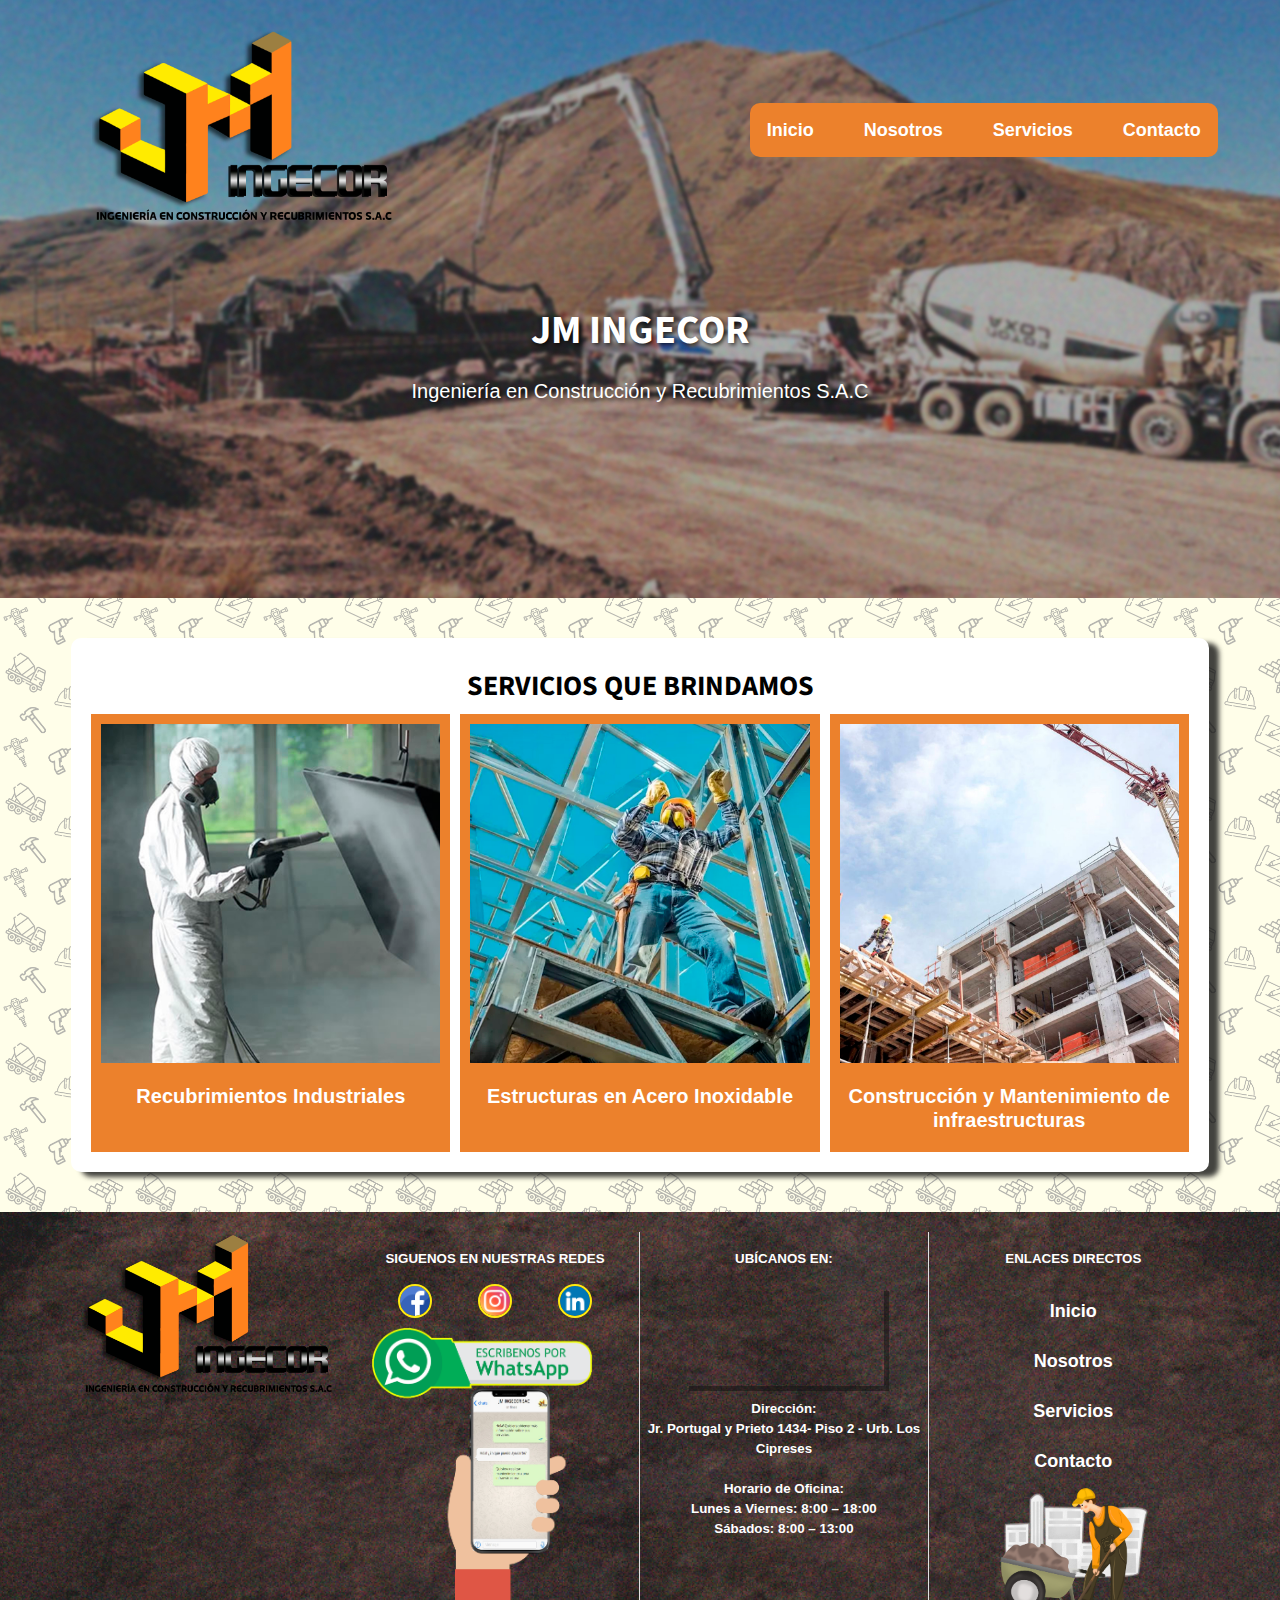
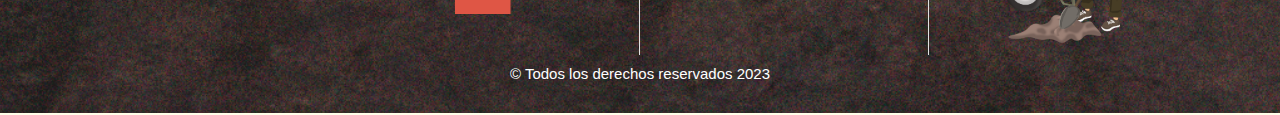
<file: index.html>
<!DOCTYPE html>
<html lang="en">

<head>
    <meta charset="UTF-8">
    <!-- carga de link para compartir en redes-->
    <meta property="og:title" content="JM INGECOR SAC">
    <meta property="og:description" content="Ingeniería en Construcción y Recubrimientos S.A.C">
    <meta property="og:image" content="img/jm_ingecor_icon2.png">
    <meta property="og:url" content="https://jmingecor.com.pe/">
    <meta property="og:type" content="website">

    <meta http-equiv="X-UA-Compatible" content="IE=edge">
    <meta name="viewport" content="width=device-width, initial-scale=1.0">
    <title>JM INGECOR</title>

    <!--CARGA DEL ICONO DE PESTAÑA-->
    <link rel="icon" type="image/x-icon" href="img/favicon.ico">
    <link rel="icon" type="image/png" href="img/favicon.png">

    <!--CARGA DE LA FUENTE-->
    <link rel="preconnect" href="https://fonts.googleapis.com">
    <link rel="preconnect" href="https://fonts.gstatic.com" crossorigin>
    <link href="https://fonts.googleapis.com/css2?family=Source+Sans+Pro:wght@400;700&display=swap" rel="stylesheet">

    <!--CARGA DEL CSS NORMALIZE Y HOJA DE ESTILOS-->
    <link rel="preload" href="css/normalize.css" as="style">
    <link rel="stylesheet" href="css/styles.css">

    <!--CONEXION DE JAVASCRIPT-->
    <script src="script.js"></script>

</head>

<body>

    <header class="header">
        <div class="slideshow-container">
            <img class="slide" src="img/galeria_nav/fondo_nav_1.jpg" alt="foto nav 1">
            <img class="slide" src="img/galeria_nav/fondo_nav_2.jpg" alt="foto nav 2">
            <img class="slide" src="img/galeria_nav/fondo_nav_3.jpg" alt="foto nav 3">
            <img class="slide" src="img/galeria_nav/fondo_nav_4.jpg" alt="foto nav 4">
            <img class="slide" src="img/galeria_nav/fondo_nav_5.jpg" alt="foto nav 5">
            <img class="slide" src="img/galeria_nav/fondo_nav_6.jpg" alt="foto nav 6">
            <img class="slide" src="img/galeria_nav/fondo_nav_7.jpg" alt="foto nav 7">
        </div>
        <div class="header__fondo">
            <div class="contenedor">
                <div class="barra">
                    <a href="index.html">
                        <img class="logo" src="img/jm_ingecor_icon2.png" alt="icono de JM ingecor">
                    </a>
                    <nav class="navegacion">
                        <a href="index.html" class="navegacion__enlace">Inicio</a>
                        <a href="nosotros.html" class="navegacion__enlace">Nosotros</a>
                        <div class="dropdown">
                            <a href="#serviciosBrindados" class="navegacion__enlace dropdown__trigger">Servicios</a>
                            <div class="dropdown__content">
                                <a href="servicio_1.html" class="navegacion__enlace">Recubrimientos Industriales</a>
                                <a href="servicio_2.html" class="navegacion__enlace">Estructuras en Acero Inoxidable</a>
                                <a href="servicio_3.html" class="navegacion__enlace">Construcción y Mantenimiento de
                                    infraestructuras</a>
                            </div>
                        </div>
                        <a href="contacto.html" class="navegacion__enlace">Contacto</a>
                    </nav>
                </div>
            </div>

            <div class="header__texto">
                <h2 class="no-margin">JM INGECOR</h2>
                <p class="no-margin">Ingeniería en Construcción y Recubrimientos S.A.C</p>
            </div>

        </div>
    </header>

    <main class="contenedor sombra" id="serviciosBrindados">
        <h4 class="contenedor__h4">Servicios que Brindamos</h4>

        <div class="grid">
            <div class="servicio">
                <a href="servicio_1.html">
                    <img class="servicio__imagen" src="img/servicio_1.jpg" alt="imagen de recuibrimiento industrial">
                    <div class="servicio__informacion">
                        <p class="servicio__nombre">Recubrimientos Industriales</p>
                    </div>
                </a>
            </div>
            <!--.servicio_1-->
            <div class="servicio">
                <a href="servicio_2.html">
                    <img class="servicio__imagen" src="img/servicio_2.jpg" alt="imagen de Estructuras Metalicas">
                    <div class="servicio__informacion">
                        <p class="servicio__nombre">Estructuras en Acero Inoxidable</p>
                    </div>
                </a>
            </div>
            <!--.servicio_2-->
            <div class="servicio">
                <a href="servicio_3.html">
                    <img class="servicio__imagen" src="img/servicio_3.jpg" alt="imagen de Construccion">
                    <div class="servicio__informacion">
                        <p class="servicio__nombre">Construcción y Mantenimiento de infraestructuras</p>
                    </div>
                </a>
            </div>
            <!--.servicio_3-->
        </div>

    </main>

    <footer class="footer">
        <div class="contenedor footer__grid">

            <div class="footer__segmento">
                <a href="index.html">
                    <img class="footer__logo" src="img/jm_ingecor_icon2.png" alt="icono de JM ingecor">
                </a>
            </div>

            <div class="footer__segmento">
                <p class="footer__segmento--subtitulo">Siguenos en Nuestras Redes</p>

                <div class="footer__segmento--redes">
                    <a href="https://www.facebook.com/jmingecor" target="_blank">
                        <img class="redes_icon" src="img/facebook.png" alt="icono de facebook">
                    </a>
                    <a href="https://www.facebook.com/jmingecor" target="_blank">
                        <img class="redes_icon" src="img/instagram.png" alt="icono de instagram">
                    </a>
                    <a href="https://www.linkedin.com/company/jm-ingecor-sac/" target="_blank">
                        <img class="redes_icon" src="img/linkedin.png" alt="icono de linkedin">
                    </a>
                </div>
                <a href="https://wa.me/51997013536?text=Hola! quiero más información sobre sus servicios" target="_blank">
                    <img class="footer_whatsApp" src="img/wpp_chat.png" alt="imagen de wppDM">
                </a>
            </div>

            <div class="footer__segmento">

                <p class="footer__segmento--subtitulo">Ubícanos en:</p>
                <div class="fotter__segmento--mapa">
                    <iframe class="mapa" src="https://www.google.com/maps/embed?pb=!1m18!1m12!1m3!1d3901.883000592525!2d-77.07741708483668!3d-12.051570291464122!2m3!1f0!2f0!3f0!3m2!1i1024!2i768!4f13.1!3m3!1m2!1s0x9105c9371f4b3a2f%3A0xda8e052eda94d518!2sJM%20INGECOR%20SAC!5e0!3m2!1ses-419!2spe!4v1680570265863!5m2!1ses-419!2spe"
                        width="600" height="450" style="border:0;" allowfullscreen="" loading="lazy" referrerpolicy="no-referrer-when-downgrade"></iframe>
                </div>
                <p class="footer__segmento--parrafo2">
                    <span class="texto__regular">Dirección:</span><br>Jr. Portugal y Prieto 1434- Piso 2 - Urb. Los Cipreses
                    <br><br><span class="texto__regular">Horario de Oficina:</span><br>Lunes a Viernes: 8:00 – 18:00
                    <br>Sábados: 8:00 – 13:00
                </p>
            </div>

            <div class="footer__segmento">

                <div class="footer__segmento--menu">
                    <p class="footer__segmento--subtitulo">Enlaces Directos</p>
                    <ul class="footer__lista">
                        <li><a href="index.html" class="navegacion__enlace2">Inicio</a></li>
                        <li><a href="nosotros.html" class="navegacion__enlace2">Nosotros</a></li>
                        <li><a href="#serviciosBrindados" class="navegacion__enlace2">Servicios</a></li>
                        <li><a href="contacto.php" class="navegacion__enlace2">Contacto</a></li>
                    </ul>
                    <img class="footer__constructor" src="img/footer__constructor.png" alt="imagen de constructor">
                </div>
            </div>


        </div>
        <p class="footer__derechos">&copy; Todos los derechos reservados 2023</p>
    </footer>

</body>

</html>
</file>
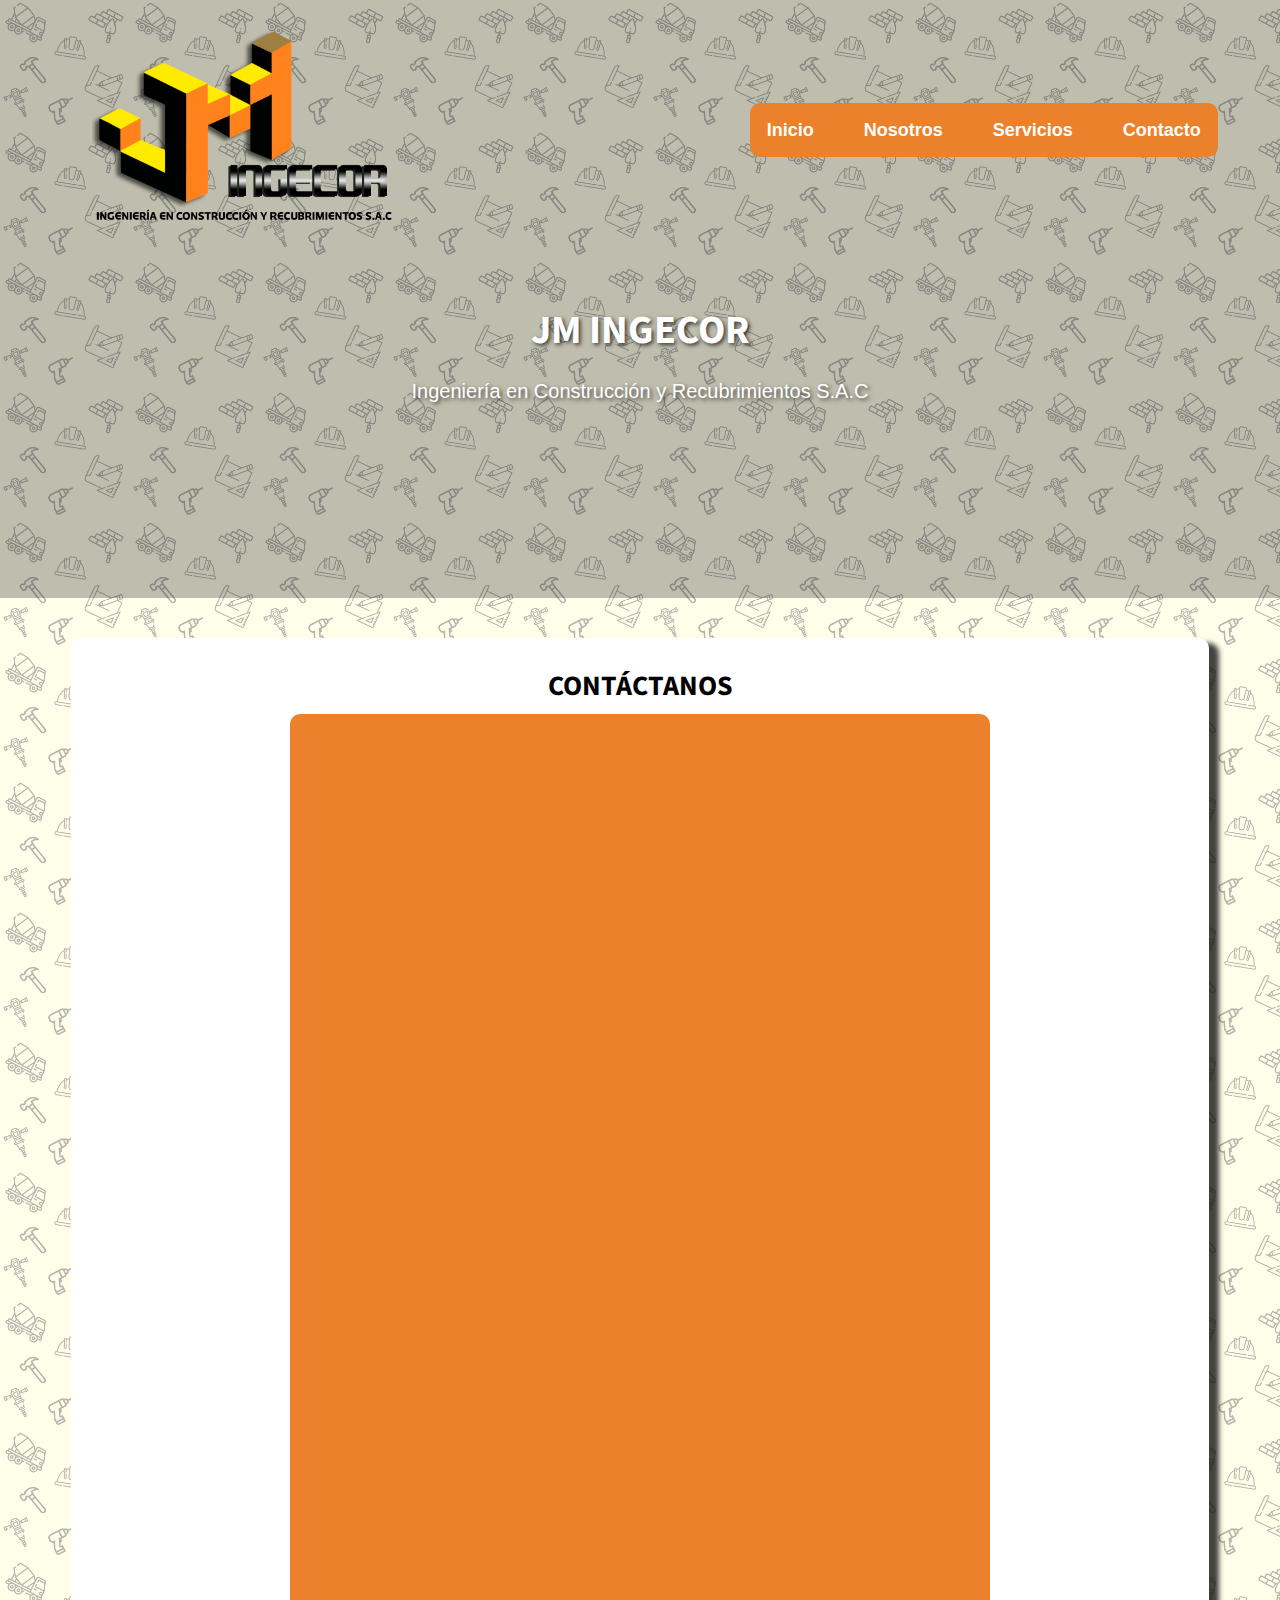
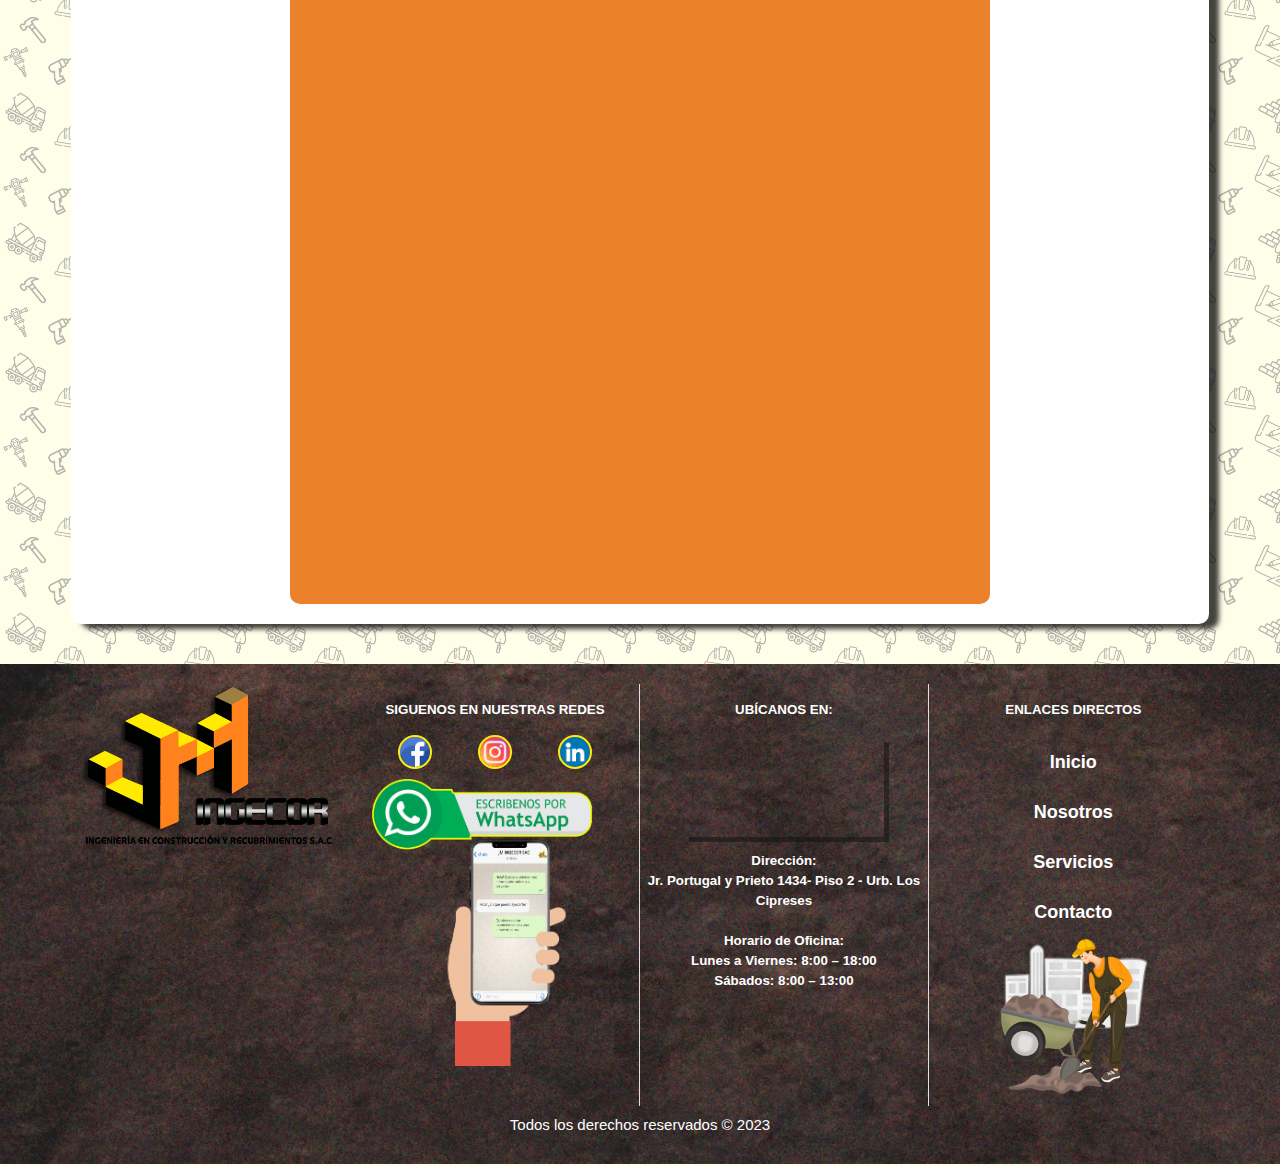
<file: contacto.html>
<!DOCTYPE html>
<html lang="en">

<head>
    <meta charset="UTF-8">
    <meta http-equiv="X-UA-Compatible" content="IE=edge">
    <meta name="viewport" content="width=device-width, initial-scale=1.0">
    <title>JM INGECOR</title>

    <!--CARGA DEL ICONO DE PESTAÑA-->
    <link rel="icon" type="image/x-icon" href="img/favicon.ico">
    <link rel="icon" type="image/png" href="img/favicon.png">

    <!--CARGA DE LA FUENTE-->
    <link rel="preconnect" href="https://fonts.googleapis.com">
    <link rel="preconnect" href="https://fonts.gstatic.com" crossorigin>
    <link href="https://fonts.googleapis.com/css2?family=Source+Sans+Pro:wght@400;700&display=swap" rel="stylesheet">

    <!--CARGA DEL CSS NORMALIZE Y HOJA DE ESTILOS-->
    <link rel="preload" href="css/normalize.css" as="style">
    <link rel="stylesheet" href="css/styles.css">

</head>

<body>

    <header class="header">
        <div class="header__fondo">
            <div class="contenedor">
                <div class="barra">
                    <a href="index.html">
                        <img class="logo" src="img/jm_ingecor_icon2.png" alt="icono de JM ingecor">
                    </a>
                    <nav class="navegacion">
                        <a href="index.html" class="navegacion__enlace">Inicio</a>
                        <a href="nosotros.html" class="navegacion__enlace">Nosotros</a>
                        <a href="index.html" class="navegacion__enlace">Servicios</a>
                        <a href="contacto.php" class="navegacion__enlace">Contacto</a>
                    </nav>
                </div>
            </div>

            <div class="header__texto">
                <h2 class="no-margin">JM INGECOR</h2>
                <p class="no-margin">Ingeniería en Construcción y Recubrimientos S.A.C</p>
            </div>

        </div>
    </header>

    <main class="contenedor sombra">
        <h4 class="contenedor__h4">CONTÁCTANOS</h4>

        <iframe class="formulario" src="https://docs.google.com/forms/d/e/1FAIpQLSfeqiKfc1wZX2MpG_D3ioTL8sEBP6xyiXJmiP6L-EEod9ag7Q/viewform?embedded=true" width="640" height="1490" frameborder="0" marginheight="0" marginwidth="0">Cargando…</iframe>

    </main>

    <footer class="footer">
        <div class="contenedor footer__grid">

            <div class="footer__segmento">
                <a href="index.html">
                    <img class="footer__logo" src="img/jm_ingecor_icon2.png" alt="icono de JM ingecor">
                </a>
            </div>

            <div class="footer__segmento">
                <p class="footer__segmento--subtitulo">Siguenos en Nuestras Redes</p>

                <div class="footer__segmento--redes">
                    <a href="https://www.facebook.com/jmingecor" target="_blank">
                        <img class="redes_icon" src="img/facebook.png" alt="icono de facebook">
                    </a>
                    <a href="https://www.facebook.com/jmingecor" target="_blank">
                        <img class="redes_icon" src="img/instagram.png" alt="icono de instagram">
                    </a>
                    <a href="https://www.linkedin.com/company/jm-ingecor-sac/" target="_blank">
                        <img class="redes_icon" src="img/linkedin.png" alt="icono de linkedin">
                    </a>
                </div>
                <a href="https://wa.me/51997013536?text=Hola! quiero más información sobre sus servicios" target="_blank">
                    <img class="footer_whatsApp" src="img/wpp_chat.png" alt="imagen de wppDM">
                </a>
            </div>

            <div class="footer__segmento">

                <p class="footer__segmento--subtitulo">Ubícanos en:</p>
                <div class="fotter__segmento--mapa">
                    <iframe class="mapa" src="https://www.google.com/maps/embed?pb=!1m18!1m12!1m3!1d3901.883000592525!2d-77.07741708483668!3d-12.051570291464122!2m3!1f0!2f0!3f0!3m2!1i1024!2i768!4f13.1!3m3!1m2!1s0x9105c9371f4b3a2f%3A0xda8e052eda94d518!2sJM%20INGECOR%20SAC!5e0!3m2!1ses-419!2spe!4v1680570265863!5m2!1ses-419!2spe"
                        width="600" height="450" style="border:0;" allowfullscreen="" loading="lazy" referrerpolicy="no-referrer-when-downgrade"></iframe>
                </div>
                <p class="footer__segmento--parrafo2">
                    <span class="texto__regular">Dirección:</span><br>Jr. Portugal y Prieto 1434- Piso 2 - Urb. Los Cipreses<br><br><span class="texto__regular">Horario de Oficina:</span><br>Lunes a Viernes: 8:00 – 18:00<br>Sábados: 8:00 – 13:00
                </p>
            </div>

            <div class="footer__segmento">

                <div class="footer__segmento--menu">
                    <p class="footer__segmento--subtitulo">Enlaces Directos</p>
                    <ul class="footer__lista">
                        <li><a href="index.html" class="navegacion__enlace">Inicio</a></li>
                        <li><a href="nosotros.html" class="navegacion__enlace">Nosotros</a></li>
                        <li><a href="servicios.html" class="navegacion__enlace">Servicios</a></li>
                        <li><a href="contacto.html" class="navegacion__enlace">Contacto</a></li>
                    </ul>
                    <img class="footer__constructor" src="img/footer__constructor.png" alt="imagen de constructor">
                </div>
            </div>


        </div>
        <p class="footer__derechos">Todos los derechos reservados &copy; 2023</p>
    </footer>

</body>

</html>
</file>
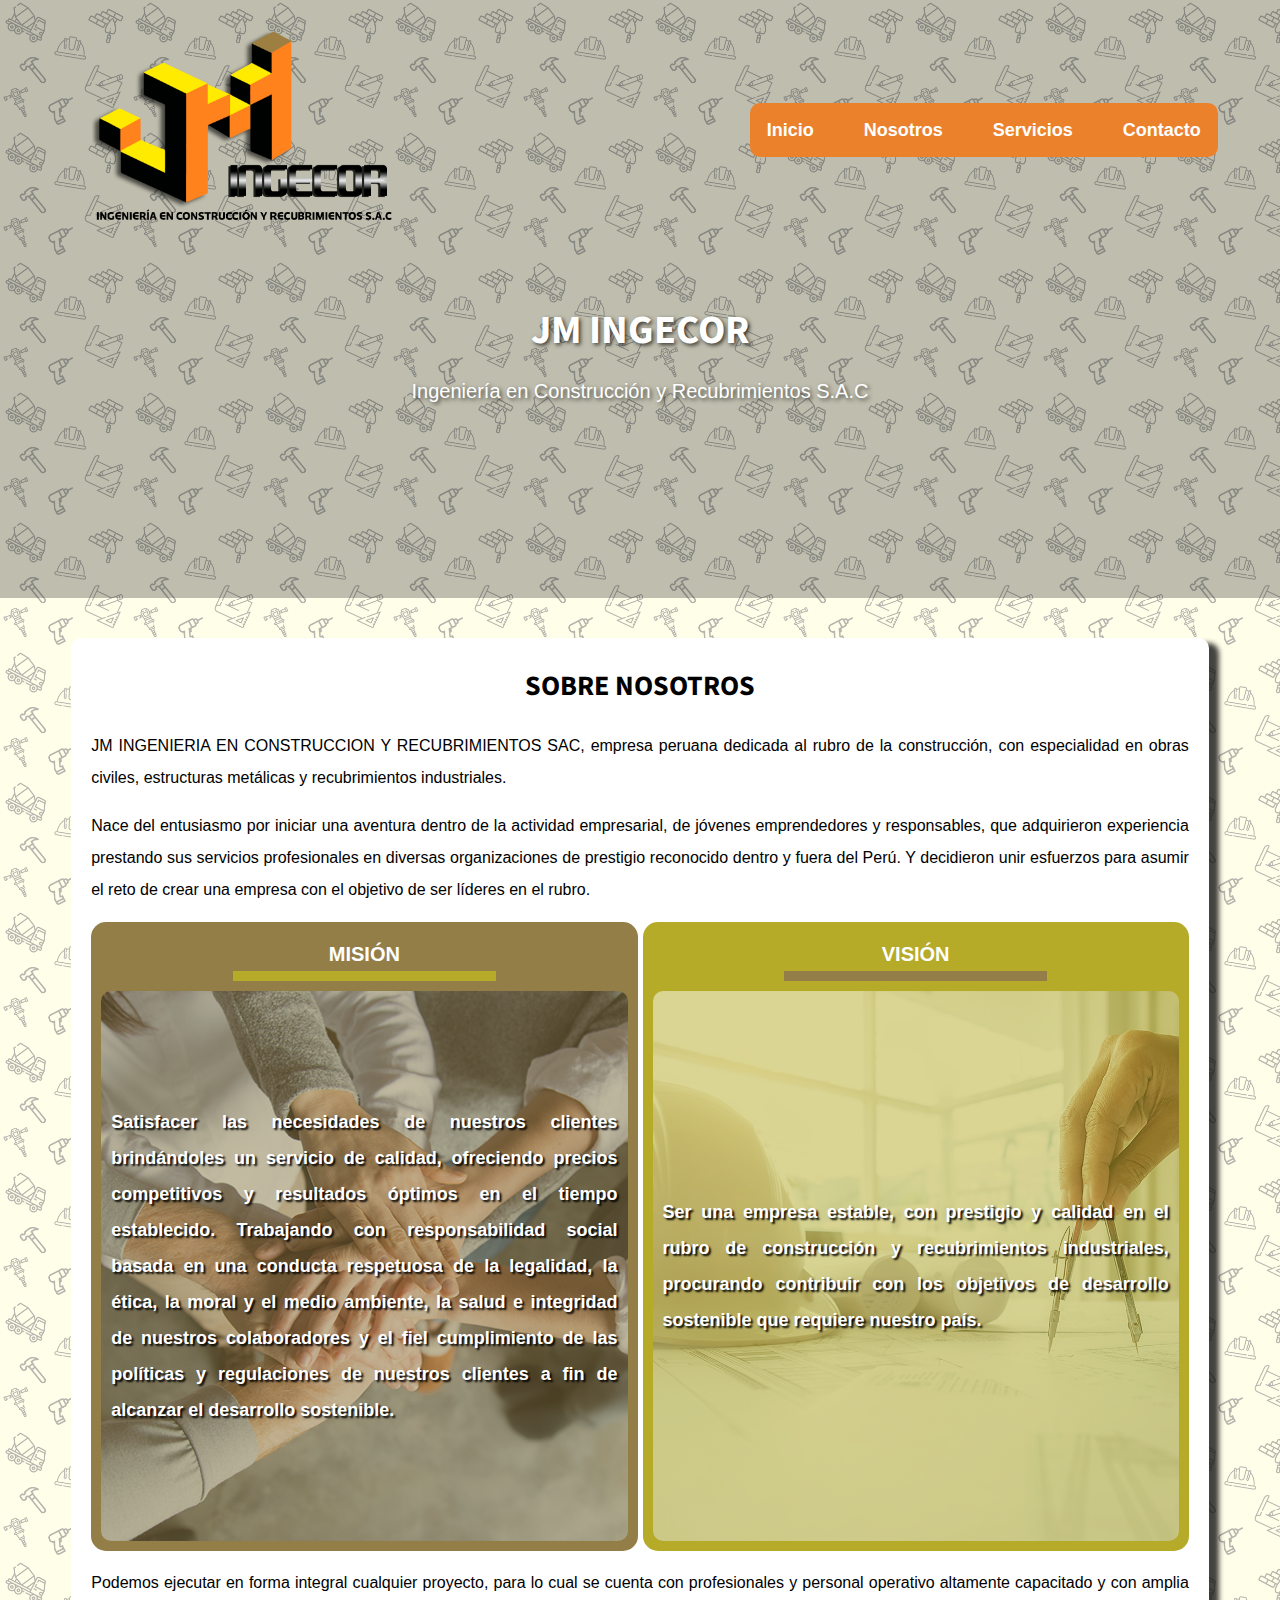
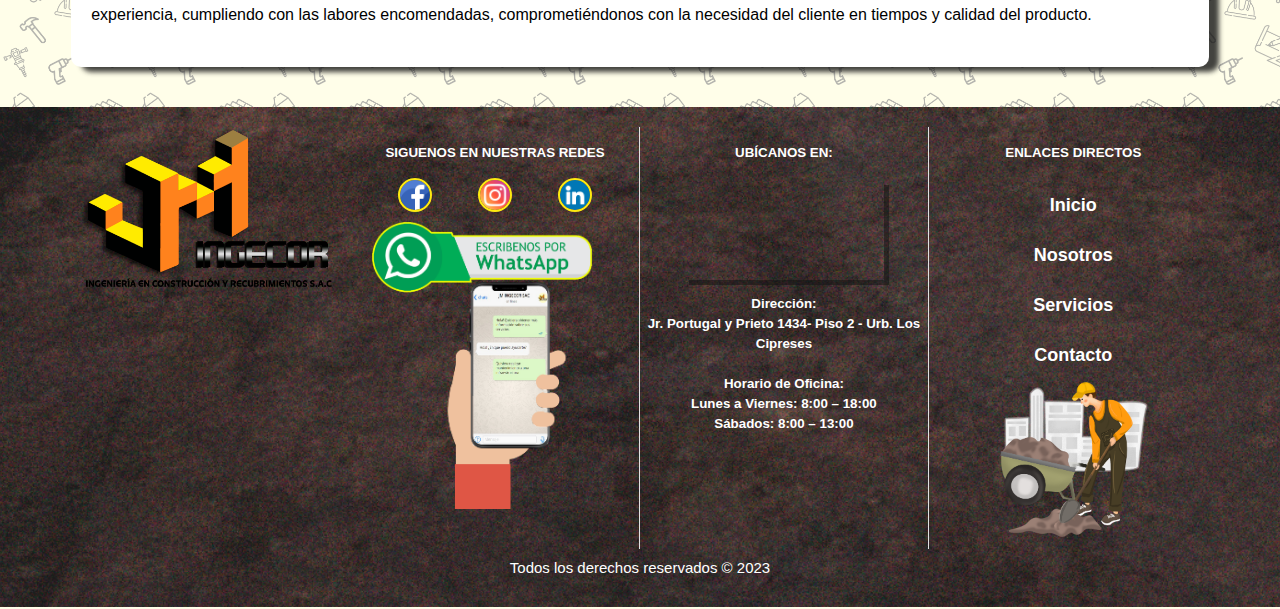
<file: nosotros.html>
<!DOCTYPE html>
<html lang="en">

<head>
    <meta charset="UTF-8">
    <meta http-equiv="X-UA-Compatible" content="IE=edge">
    <meta name="viewport" content="width=device-width, initial-scale=1.0">
    <title>JM INGECOR</title>

    <!--CARGA DEL ICONO DE PESTAÑA-->
    <link rel="icon" type="image/x-icon" href="img/favicon.ico">
    <link rel="icon" type="image/png" href="img/favicon.png">

    <!--CARGA DE LA FUENTE-->
    <link rel="preconnect" href="https://fonts.googleapis.com">
    <link rel="preconnect" href="https://fonts.gstatic.com" crossorigin>
    <link href="https://fonts.googleapis.com/css2?family=Source+Sans+Pro:wght@400;700&display=swap" rel="stylesheet">

    <!--CARGA DEL CSS NORMALIZE Y HOJA DE ESTILOS-->
    <link rel="preload" href="css/normalize.css" as="style">
    <link rel="stylesheet" href="css/styles.css">

</head>

<body>

    <header class="header">
        <div class="header__fondo">
            <div class="contenedor">
                <div class="barra">
                    <a href="index.html">
                        <img class="logo" src="img/jm_ingecor_icon2.png" alt="icono de JM ingecor">
                    </a>
                    <nav class="navegacion">
                        <a href="index.html" class="navegacion__enlace">Inicio</a>
                        <a href="nosotros.html" class="navegacion__enlace">Nosotros</a>
                        <a href="index.html" class="navegacion__enlace">Servicios</a>
                        <a href="contacto.php" class="navegacion__enlace">Contacto</a>
                    </nav>
                </div>
            </div>

            <div class="header__texto">
                <h2 class="no-margin">JM INGECOR</h2>
                <p class="no-margin">Ingeniería en Construcción y Recubrimientos S.A.C</p>
            </div>

        </div>
    </header>

    <main class="contenedor sombra">
        <h4 class="contenedor__h4">SOBRE NOSOTROS</h4>

        <p>
            JM INGENIERIA EN CONSTRUCCION Y RECUBRIMIENTOS SAC, empresa peruana dedicada al rubro de la construcción, con especialidad en obras civiles, estructuras metálicas y recubrimientos industriales.
        </p>

        <p>
            Nace del entusiasmo por iniciar una aventura dentro de la actividad empresarial, de jóvenes emprendedores y responsables, que adquirieron experiencia prestando sus servicios profesionales en diversas organizaciones de prestigio reconocido dentro y fuera
            del Perú. Y decidieron unir esfuerzos para asumir el reto de crear una empresa con el objetivo de ser líderes en el rubro.
        </p>

        <div class="grid-nosotros">
            <div class="elemento-mision">
                <div class="elemento__informacion">
                    <p class="elemento__nombre-1">Misión</p>
                </div>
                <div class="elemento-imagen_mision">
                    <p class="elemento-descripcion">
                        Satisfacer las necesidades de nuestros clientes brindándoles un servicio de calidad, ofreciendo precios competitivos y resultados óptimos en el tiempo establecido. Trabajando con responsabilidad social basada en una conducta respetuosa de la legalidad,
                        la ética, la moral y el medio ambiente, la salud e integridad de nuestros colaboradores y el fiel cumplimiento de las políticas y regulaciones de nuestros clientes a fin de alcanzar el desarrollo sostenible.
                    </p>
                </div>
            </div>

            <div class="elemento-vision">
                <div class="elemento__informacion">
                    <p class="elemento__nombre-2">Visión</p>
                </div>
                <div class="elemento-imagen_vision">
                    <p class="elemento-descripcion">
                        Ser una empresa estable, con prestigio y calidad en el rubro de construcción y recubrimientos industriales, procurando contribuir con los objetivos de desarrollo sostenible que requiere nuestro país.
                    </p>
                </div>
            </div>

        </div>

        <p>
            Podemos ejecutar en forma integral cualquier proyecto, para lo cual se cuenta con profesionales y personal operativo altamente capacitado y con amplia experiencia, cumpliendo con las labores encomendadas, comprometiéndonos con la necesidad del cliente
            en tiempos y calidad del producto.
        </p>

    </main>

    <footer class="footer">
        <div class="contenedor footer__grid">

            <div class="footer__segmento">
                <a href="index.html">
                    <img class="footer__logo" src="img/jm_ingecor_icon2.png" alt="icono de JM ingecor">
                </a>
            </div>

            <div class="footer__segmento">
                <p class="footer__segmento--subtitulo">Siguenos en Nuestras Redes</p>

                <div class="footer__segmento--redes">
                    <a href="https://www.facebook.com/jmingecor" target="_blank">
                        <img class="redes_icon" src="img/facebook.png" alt="icono de facebook">
                    </a>
                    <a href="https://www.facebook.com/jmingecor" target="_blank">
                        <img class="redes_icon" src="img/instagram.png" alt="icono de instagram">
                    </a>
                    <a href="https://www.linkedin.com/company/jm-ingecor-sac/" target="_blank">
                        <img class="redes_icon" src="img/linkedin.png" alt="icono de linkedin">
                    </a>
                </div>
                <a href="https://wa.me/51997013536?text=Hola! quiero más información sobre sus servicios" target="_blank">
                    <img class="footer_whatsApp" src="img/wpp_chat.png" alt="imagen de wppDM">
                </a>
            </div>

            <div class="footer__segmento">

                <p class="footer__segmento--subtitulo">Ubícanos en:</p>
                <div class="fotter__segmento--mapa">
                    <iframe class="mapa" src="https://www.google.com/maps/embed?pb=!1m18!1m12!1m3!1d3901.883000592525!2d-77.07741708483668!3d-12.051570291464122!2m3!1f0!2f0!3f0!3m2!1i1024!2i768!4f13.1!3m3!1m2!1s0x9105c9371f4b3a2f%3A0xda8e052eda94d518!2sJM%20INGECOR%20SAC!5e0!3m2!1ses-419!2spe!4v1680570265863!5m2!1ses-419!2spe"
                        width="600" height="450" style="border:0;" allowfullscreen="" loading="lazy" referrerpolicy="no-referrer-when-downgrade"></iframe>
                </div>
                <p class="footer__segmento--parrafo2">
                    <span class="texto__regular">Dirección:</span><br>Jr. Portugal y Prieto 1434- Piso 2 - Urb. Los Cipreses<br><br><span class="texto__regular">Horario de Oficina:</span><br>Lunes a Viernes: 8:00 – 18:00<br>Sábados: 8:00 – 13:00
                </p>
            </div>

            <div class="footer__segmento">

                <div class="footer__segmento--menu">
                    <p class="footer__segmento--subtitulo">Enlaces Directos</p>
                    <ul class="footer__lista">
                        <li><a href="index.html" class="navegacion__enlace">Inicio</a></li>
                        <li><a href="nosotros.html" class="navegacion__enlace">Nosotros</a></li>
                        <li><a href="servicios.html" class="navegacion__enlace">Servicios</a></li>
                        <li><a href="contacto.html" class="navegacion__enlace">Contacto</a></li>
                    </ul>
                    <img class="footer__constructor" src="img/footer__constructor.png" alt="imagen de constructor">
                </div>
            </div>


        </div>
        <p class="footer__derechos">Todos los derechos reservados &copy; 2023</p>
    </footer>

</body>

</html>
</file>
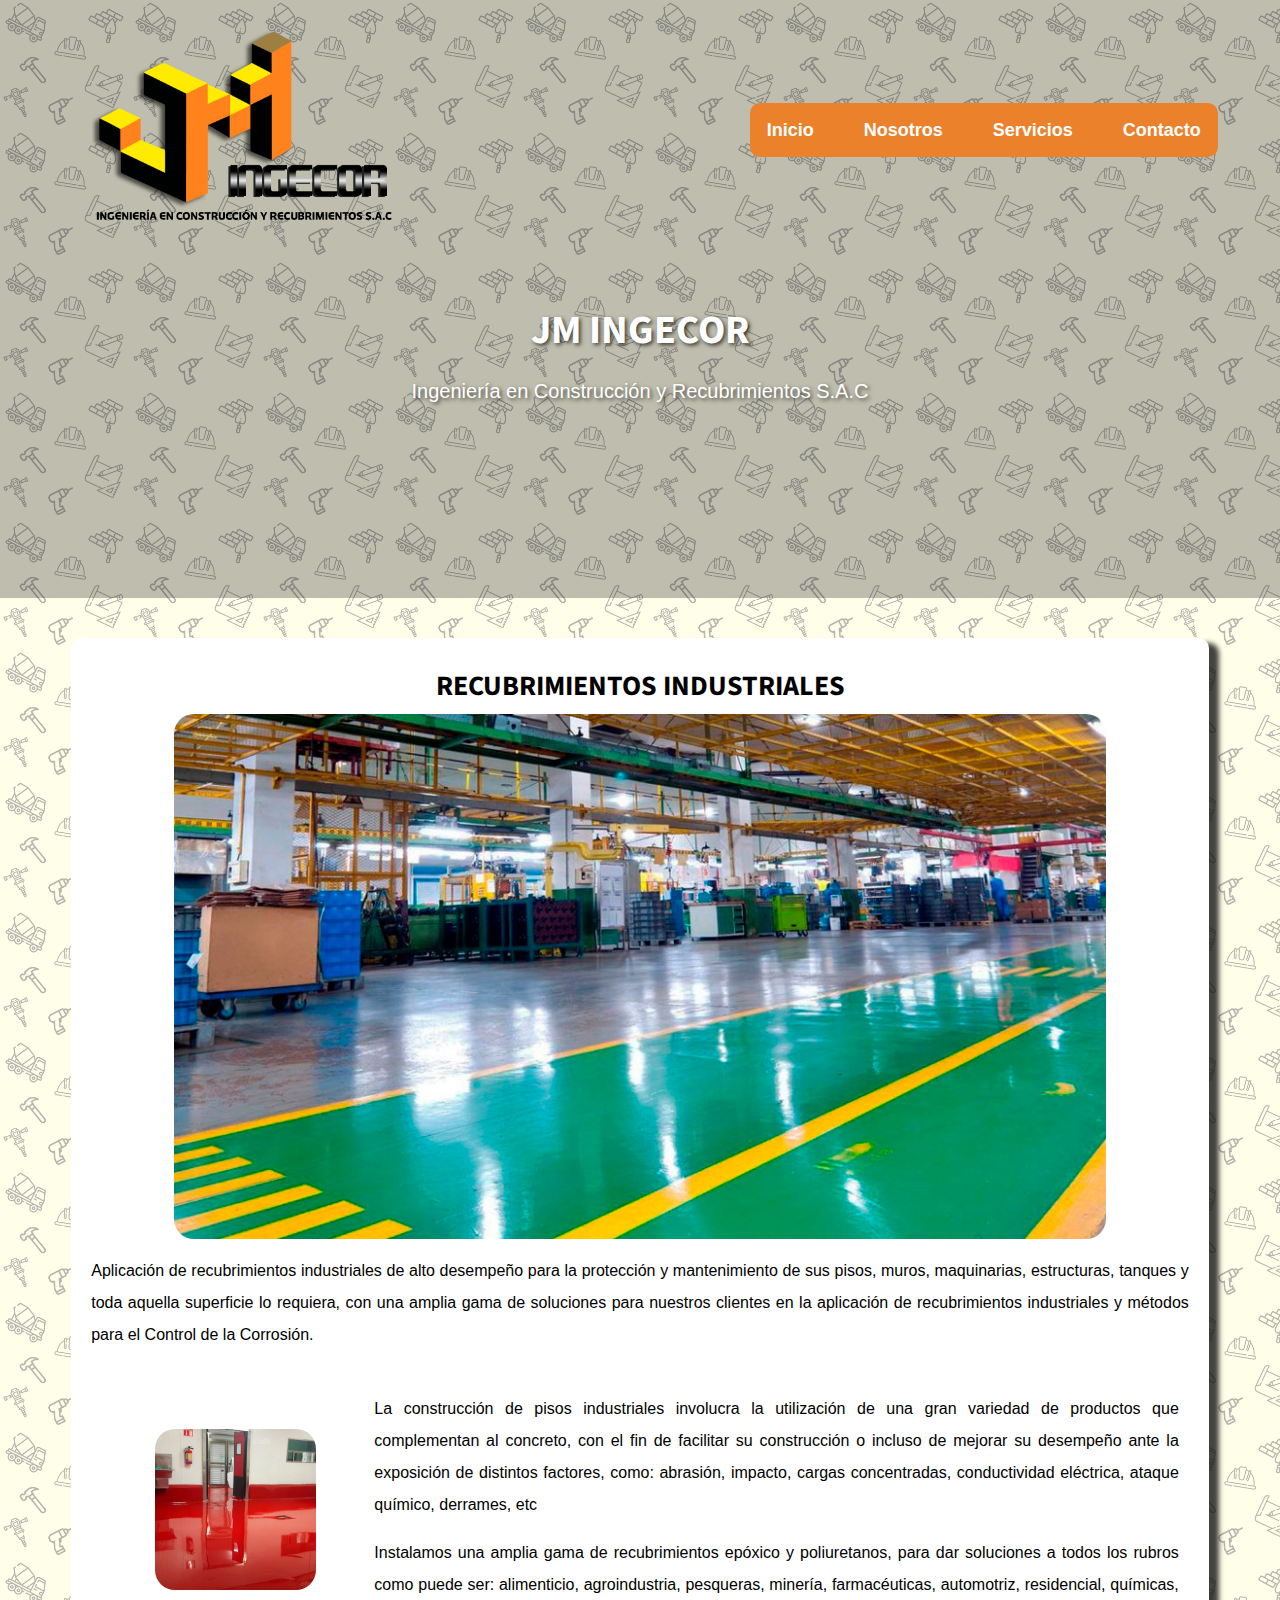
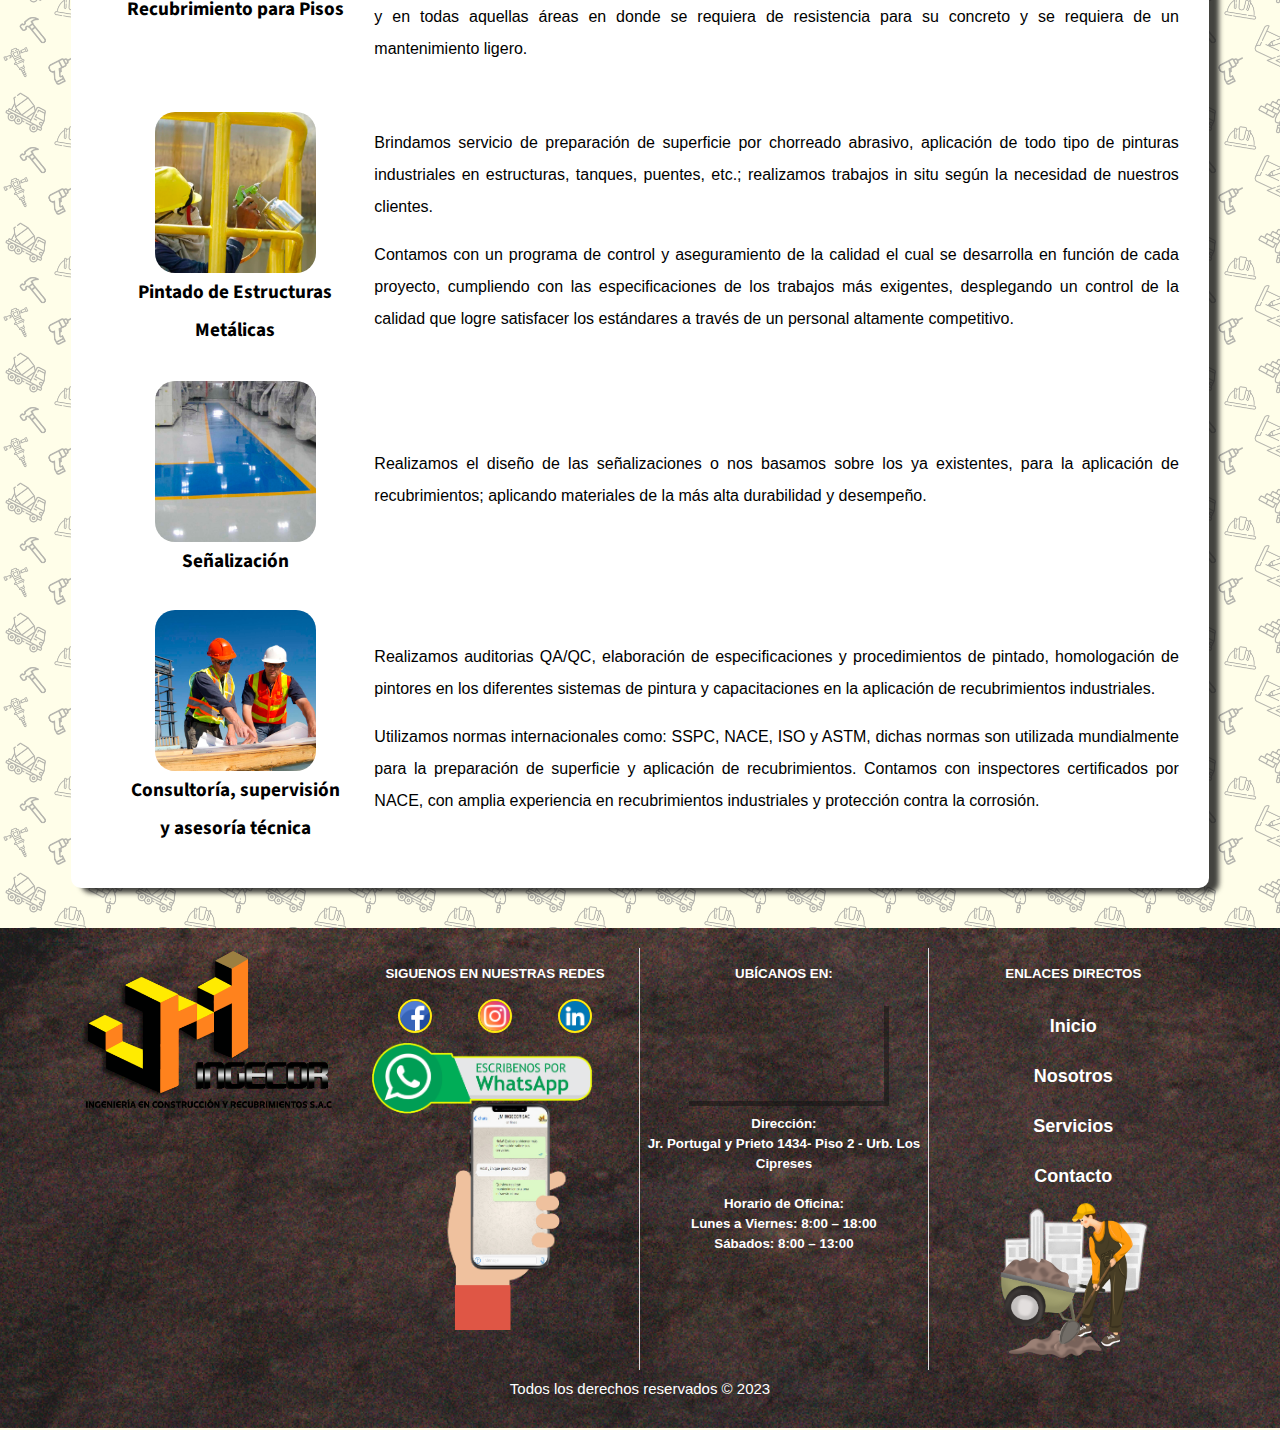
<file: servicio_1.html>
<!DOCTYPE html>
<html lang="en">

<head>
    <meta charset="UTF-8">
    <meta http-equiv="X-UA-Compatible" content="IE=edge">
    <meta name="viewport" content="width=device-width, initial-scale=1.0">
    <title>JM INGECOR</title>

    <!--CARGA DEL ICONO DE PESTAÑA-->
    <link rel="icon" type="image/x-icon" href="img/favicon.ico">
    <link rel="icon" type="image/png" href="img/favicon.png">

    <!--CARGA DE LA FUENTE-->
    <link rel="preconnect" href="https://fonts.googleapis.com">
    <link rel="preconnect" href="https://fonts.gstatic.com" crossorigin>
    <link href="https://fonts.googleapis.com/css2?family=Source+Sans+Pro:wght@400;700&display=swap" rel="stylesheet">

    <!--CARGA DEL CSS NORMALIZE Y HOJA DE ESTILOS-->
    <link rel="preload" href="css/normalize.css" as="style">
    <link rel="stylesheet" href="css/styles.css">

</head>

<body>

    <header class="header">
        <div class="header__fondo">
            <div class="contenedor">
                <div class="barra">
                    <a href="index.html">
                        <img class="logo" src="img/jm_ingecor_icon2.png" alt="icono de JM ingecor">
                    </a>
                    <nav class="navegacion">
                        <a href="index.html" class="navegacion__enlace">Inicio</a>
                        <a href="nosotros.html" class="navegacion__enlace">Nosotros</a>
                        <a href="index.html" class="navegacion__enlace">Servicios</a>
                        <a href="contacto.html" class="navegacion__enlace">Contacto</a>
                    </nav>
                </div>
            </div>

            <div class="header__texto">
                <h2 class="no-margin">JM INGECOR</h2>
                <p class="no-margin">Ingeniería en Construcción y Recubrimientos S.A.C</p>
            </div>

        </div>
    </header>

    <main class="contenedor sombra">
        <h4 class="contenedor__h4">Recubrimientos Industriales</h4>
        <img class="imagen_servicio" src="img/servicio_1_recubrimientos.jpg" alt="imagen de recubrimientos">
        <p>
            Aplicación de recubrimientos industriales de alto desempeño para la protección y mantenimiento de sus pisos, muros, maquinarias, estructuras, tanques y toda aquella superficie lo requiera, con una amplia gama de soluciones para nuestros clientes en la
            aplicación de recubrimientos industriales y métodos para el Control de la Corrosión.
        </p>

        <div class="subservicio">
            <div class="subservicio__columna1">
                <img class="subservicio__imagen" src="img/servicio_1_1_pisos.jpg" alt="imagen de pisos">
                <h4 class="subservicio__columna1--titulo">Recubrimiento para Pisos</h4>
            </div>

            <div class="subservicio__columna2">
                <p>
                    La construcción de pisos industriales involucra la utilización de una gran variedad de productos que complementan al concreto, con el fin de facilitar su construcción o incluso de mejorar su desempeño ante la exposición de distintos factores, como: abrasión,
                    impacto, cargas concentradas, conductividad eléctrica, ataque químico, derrames, etc
                </p>
                <p>
                    Instalamos una amplia gama de recubrimientos epóxico y poliuretanos, para dar soluciones a todos los rubros como puede ser: alimenticio, agroindustria, pesqueras, minería, farmacéuticas, automotriz, residencial, químicas, y en todas aquellas áreas en
                    donde se requiera de resistencia para su concreto y se requiera de un mantenimiento ligero.
                </p>
            </div>
        </div>
        <!--subservicio 1-->
        <div class="subservicio">
            <div class="subservicio__columna1">
                <img class="subservicio__imagen" src="img/servicio_1_2_pintarmetales.jpg" alt="imagen de pisos">
                <h4 class="subservicio__columna1--titulo">Pintado de Estructuras<br>Metálicas</h4>
            </div>

            <div class="subservicio__columna2">
                <p>
                    Brindamos servicio de preparación de superficie por chorreado abrasivo, aplicación de todo tipo de pinturas industriales en estructuras, tanques, puentes, etc.; realizamos trabajos in situ según la necesidad de nuestros clientes.
                </p>
                <p>
                    Contamos con un programa de control y aseguramiento de la calidad el cual se desarrolla en función de cada proyecto, cumpliendo con las especificaciones de los trabajos más exigentes, desplegando un control de la calidad que logre satisfacer los estándares
                    a través de un personal altamente competitivo.
                </p>
            </div>
        </div>
        <!--subservicio 2-->
        <div class="subservicio">
            <div class="subservicio__columna1">
                <img class="subservicio__imagen" src="img/servicio_1_3_senializacion.jpg" alt="imagen de pisos">
                <h4 class="subservicio__columna1--titulo">Señalización</h4>
            </div>

            <div class="subservicio__columna2">
                <p>
                    Realizamos el diseño de las señalizaciones o nos basamos sobre los ya existentes, para la aplicación de recubrimientos; aplicando materiales de la más alta durabilidad y desempeño.
            </div>
        </div>
        <!--subservicio 3-->
        <div class="subservicio">
            <div class="subservicio__columna1">
                <img class="subservicio__imagen" src="img/servicio_1_4_supervision.jpg" alt="imagen de pisos">
                <h4 class="subservicio__columna1--titulo">Consultoría, supervisión<br>y asesoría técnica</h4>
            </div>

            <div class="subservicio__columna2">
                <p>
                    Realizamos auditorias QA/QC, elaboración de especificaciones y procedimientos de pintado, homologación de pintores en los diferentes sistemas de pintura y capacitaciones en la aplicación de recubrimientos industriales.
                </p>
                <p>
                    Utilizamos normas internacionales como: SSPC, NACE, ISO y ASTM, dichas normas son utilizada mundialmente para la preparación de superficie y aplicación de recubrimientos. Contamos con inspectores certificados por NACE, con amplia experiencia en recubrimientos
                    industriales y protección contra la corrosión.
                </p>
            </div>
        </div>
        <!--subservicio 4-->

    </main>

    <footer class="footer">
        <div class="contenedor footer__grid">

            <div class="footer__segmento">
                <a href="index.html">
                    <img class="footer__logo" src="img/jm_ingecor_icon2.png" alt="icono de JM ingecor">
                </a>
            </div>

            <div class="footer__segmento">
                <p class="footer__segmento--subtitulo">Siguenos en Nuestras Redes</p>

                <div class="footer__segmento--redes">
                    <a href="https://www.facebook.com/jmingecor" target="_blank">
                        <img class="redes_icon" src="img/facebook.png" alt="icono de facebook">
                    </a>
                    <a href="https://www.facebook.com/jmingecor" target="_blank">
                        <img class="redes_icon" src="img/instagram.png" alt="icono de instagram">
                    </a>
                    <a href="https://www.linkedin.com/company/jm-ingecor-sac/" target="_blank">
                        <img class="redes_icon" src="img/linkedin.png" alt="icono de linkedin">
                    </a>
                </div>
                <a href="https://wa.me/51997013536?text=Hola! quiero más información sobre sus servicios" target="_blank">
                    <img class="footer_whatsApp" src="img/wpp_chat.png" alt="imagen de wppDM">
                </a>
            </div>

            <div class="footer__segmento">

                <p class="footer__segmento--subtitulo">Ubícanos en:</p>
                <div class="fotter__segmento--mapa">
                    <iframe class="mapa" src="https://www.google.com/maps/embed?pb=!1m18!1m12!1m3!1d3901.883000592525!2d-77.07741708483668!3d-12.051570291464122!2m3!1f0!2f0!3f0!3m2!1i1024!2i768!4f13.1!3m3!1m2!1s0x9105c9371f4b3a2f%3A0xda8e052eda94d518!2sJM%20INGECOR%20SAC!5e0!3m2!1ses-419!2spe!4v1680570265863!5m2!1ses-419!2spe"
                        width="600" height="450" style="border:0;" allowfullscreen="" loading="lazy" referrerpolicy="no-referrer-when-downgrade"></iframe>
                </div>
                <p class="footer__segmento--parrafo2">
                    <span class="texto__regular">Dirección:</span><br>Jr. Portugal y Prieto 1434- Piso 2 - Urb. Los Cipreses<br><br><span class="texto__regular">Horario de Oficina:</span><br>Lunes a Viernes: 8:00 – 18:00<br>Sábados: 8:00 – 13:00
                </p>
            </div>

            <div class="footer__segmento">

                <div class="footer__segmento--menu">
                    <p class="footer__segmento--subtitulo">Enlaces Directos</p>
                    <ul class="footer__lista">
                        <li><a href="index.html" class="navegacion__enlace">Inicio</a></li>
                        <li><a href="nosotros.html" class="navegacion__enlace">Nosotros</a></li>
                        <li><a href="#serviciosBrindados" class="navegacion__enlace">Servicios</a></li>
                        <li><a href="contacto.php" class="navegacion__enlace">Contacto</a></li>
                    </ul>
                    <img class="footer__constructor" src="img/footer__constructor.png" alt="imagen de constructor">
                </div>
            </div>


        </div>
        <p class="footer__derechos">Todos los derechos reservados &copy; 2023</p>
    </footer>

</body>

</html>
</file>
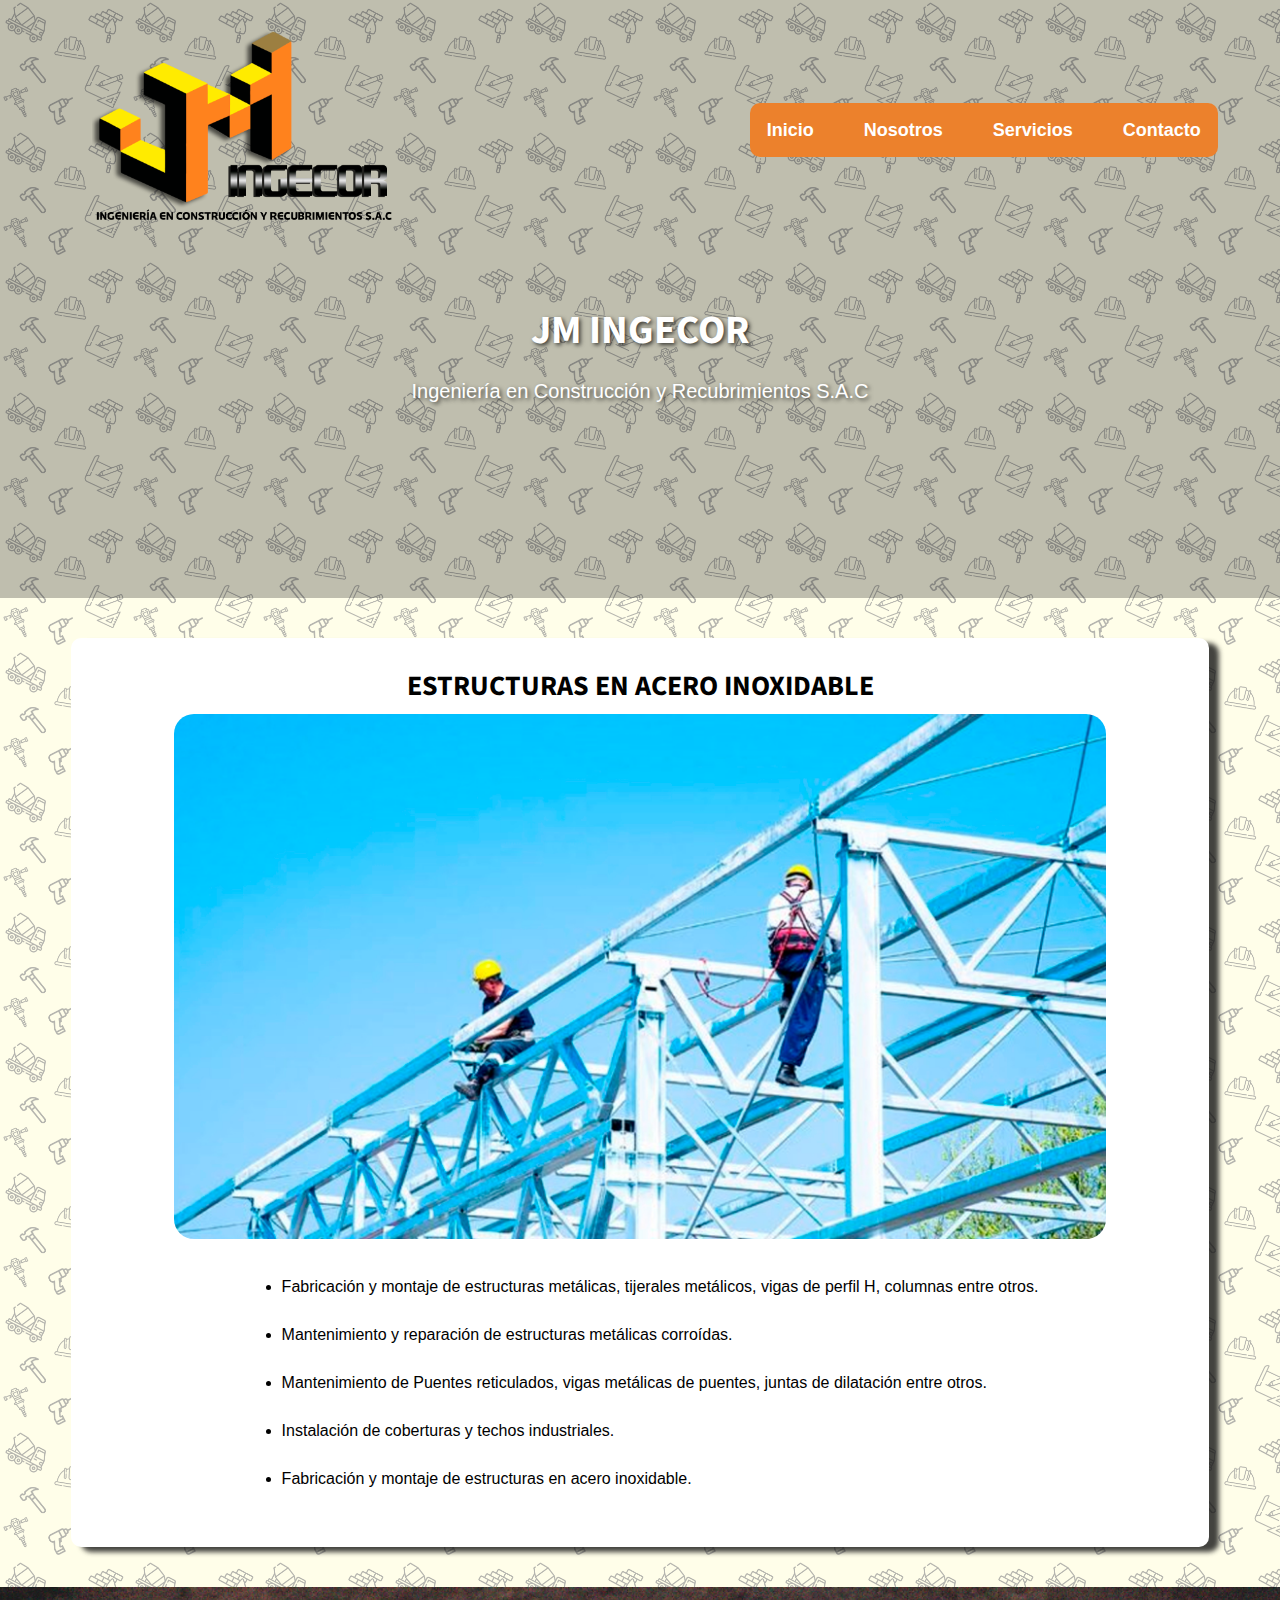
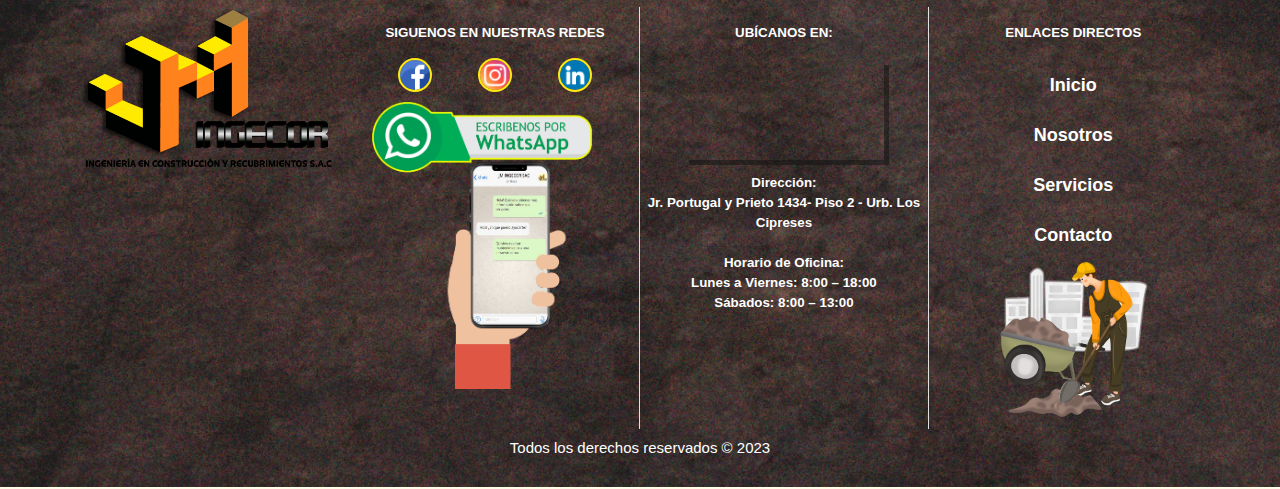
<file: servicio_2.html>
<!DOCTYPE html>
<html lang="en">

<head>
    <meta charset="UTF-8">
    <meta http-equiv="X-UA-Compatible" content="IE=edge">
    <meta name="viewport" content="width=device-width, initial-scale=1.0">
    <title>JM INGECOR</title>

    <!--CARGA DEL ICONO DE PESTAÑA-->
    <link rel="icon" type="image/x-icon" href="img/favicon.ico">
    <link rel="icon" type="image/png" href="img/favicon.png">

    <!--CARGA DE LA FUENTE-->
    <link rel="preconnect" href="https://fonts.googleapis.com">
    <link rel="preconnect" href="https://fonts.gstatic.com" crossorigin>
    <link href="https://fonts.googleapis.com/css2?family=Source+Sans+Pro:wght@400;700&display=swap" rel="stylesheet">

    <!--CARGA DEL CSS NORMALIZE Y HOJA DE ESTILOS-->
    <link rel="preload" href="css/normalize.css" as="style">
    <link rel="stylesheet" href="css/styles.css">

</head>

<body>

    <header class="header">
        <div class="header__fondo">
            <div class="contenedor">
                <div class="barra">
                    <a href="index.html">
                        <img class="logo" src="img/jm_ingecor_icon2.png" alt="icono de JM ingecor">
                    </a>
                    <nav class="navegacion">
                        <a href="index.html" class="navegacion__enlace">Inicio</a>
                        <a href="nosotros.html" class="navegacion__enlace">Nosotros</a>
                        <a href="index.html" class="navegacion__enlace">Servicios</a>
                        <a href="contacto.html" class="navegacion__enlace">Contacto</a>
                    </nav>
                </div>
            </div>

            <div class="header__texto">
                <h2 class="no-margin">JM INGECOR</h2>
                <p class="no-margin">Ingeniería en Construcción y Recubrimientos S.A.C</p>
            </div>

        </div>
    </header>

    <main class="contenedor sombra">
        <h4 class="contenedor__h4">Estructuras en Acero Inoxidable</h4>
        <img class="imagen_servicio" src="img/servicio_2_estructuras.jpg" alt="imagen de recubrimientos">

        <div class="lista__servicio">
            <ul>
                <li>
                    <p>
                        Fabricación y montaje de estructuras metálicas, tijerales metálicos, vigas de perfil H, columnas entre otros.
                    </p>
                </li>
                <li>
                    <p>
                        Mantenimiento y reparación de estructuras metálicas corroídas.
                    </p>
                </li>
                <li>
                    <p>
                        Mantenimiento de Puentes reticulados, vigas metálicas de puentes, juntas de dilatación entre otros.
                    </p>
                </li>
                <li>
                    <p>
                        Instalación de coberturas y techos industriales.
                    </p>
                </li>
                <li>
                    <p>
                        Fabricación y montaje de estructuras en acero inoxidable.
                    </p>
                </li>
            </ul>
        </div>


    </main>

    <footer class="footer">
        <div class="contenedor footer__grid">

            <div class="footer__segmento">
                <a href="index.html">
                    <img class="footer__logo" src="img/jm_ingecor_icon2.png" alt="icono de JM ingecor">
                </a>
            </div>

            <div class="footer__segmento">
                <p class="footer__segmento--subtitulo">Siguenos en Nuestras Redes</p>

                <div class="footer__segmento--redes">
                    <a href="https://www.facebook.com/jmingecor" target="_blank">
                        <img class="redes_icon" src="img/facebook.png" alt="icono de facebook">
                    </a>
                    <a href="https://www.facebook.com/jmingecor" target="_blank">
                        <img class="redes_icon" src="img/instagram.png" alt="icono de instagram">
                    </a>
                    <a href="https://www.linkedin.com/company/jm-ingecor-sac/" target="_blank">
                        <img class="redes_icon" src="img/linkedin.png" alt="icono de linkedin">
                    </a>
                </div>
                <a href="https://wa.me/51997013536?text=Hola! quiero más información sobre sus servicios" target="_blank">
                    <img class="footer_whatsApp" src="img/wpp_chat.png" alt="imagen de wppDM">
                </a>
            </div>

            <div class="footer__segmento">

                <p class="footer__segmento--subtitulo">Ubícanos en:</p>
                <div class="fotter__segmento--mapa">
                    <iframe class="mapa" src="https://www.google.com/maps/embed?pb=!1m18!1m12!1m3!1d3901.883000592525!2d-77.07741708483668!3d-12.051570291464122!2m3!1f0!2f0!3f0!3m2!1i1024!2i768!4f13.1!3m3!1m2!1s0x9105c9371f4b3a2f%3A0xda8e052eda94d518!2sJM%20INGECOR%20SAC!5e0!3m2!1ses-419!2spe!4v1680570265863!5m2!1ses-419!2spe"
                        width="600" height="450" style="border:0;" allowfullscreen="" loading="lazy" referrerpolicy="no-referrer-when-downgrade"></iframe>
                </div>
                <p class="footer__segmento--parrafo2">
                    <span class="texto__regular">Dirección:</span><br>Jr. Portugal y Prieto 1434- Piso 2 - Urb. Los Cipreses<br><br><span class="texto__regular">Horario de Oficina:</span><br>Lunes a Viernes: 8:00 – 18:00<br>Sábados: 8:00 – 13:00
                </p>
            </div>

            <div class="footer__segmento">

                <div class="footer__segmento--menu">
                    <p class="footer__segmento--subtitulo">Enlaces Directos</p>
                    <ul class="footer__lista">
                        <li><a href="index.html" class="navegacion__enlace">Inicio</a></li>
                        <li><a href="nosotros.html" class="navegacion__enlace">Nosotros</a></li>
                        <li><a href="#serviciosBrindados" class="navegacion__enlace">Servicios</a></li>
                        <li><a href="contacto.php" class="navegacion__enlace">Contacto</a></li>
                    </ul>
                    <img class="footer__constructor" src="img/footer__constructor.png" alt="imagen de constructor">
                </div>
            </div>


        </div>
        <p class="footer__derechos">Todos los derechos reservados &copy; 2023</p>
    </footer>

</body>

</html>
</file>
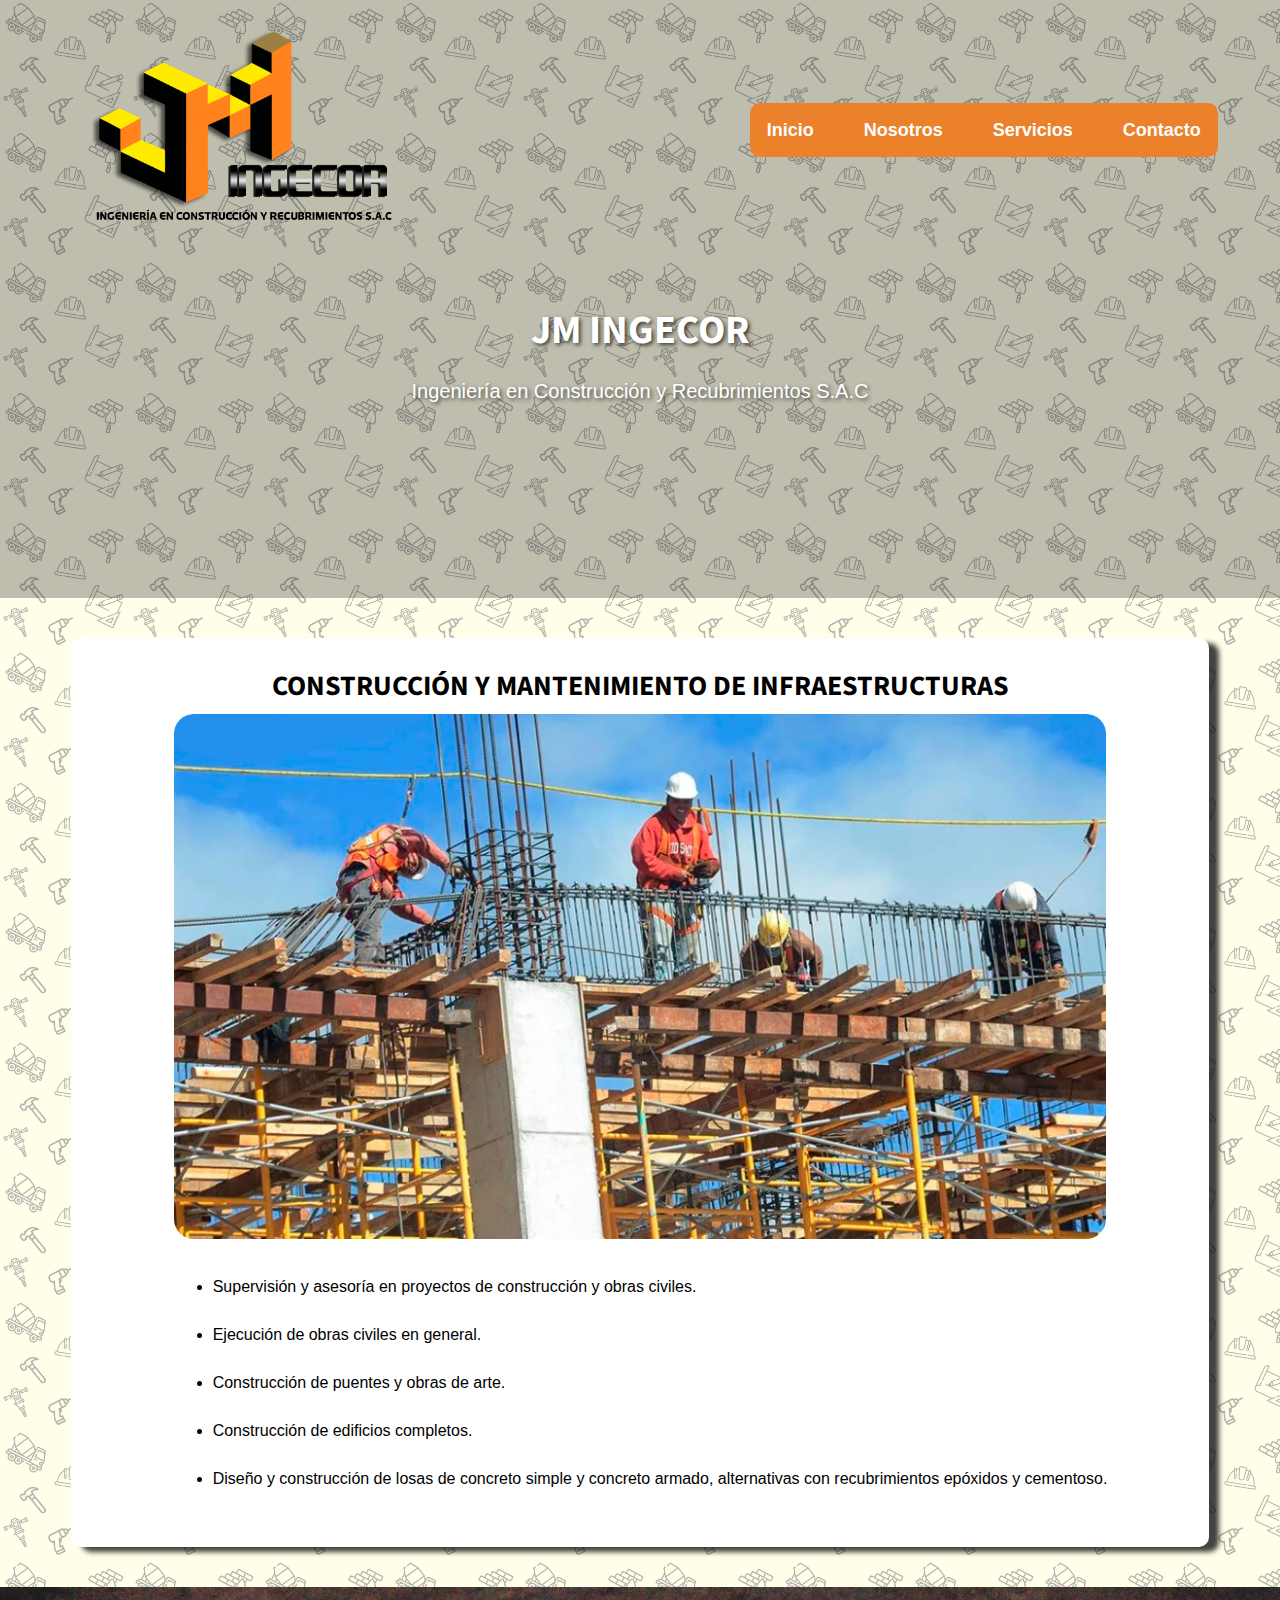
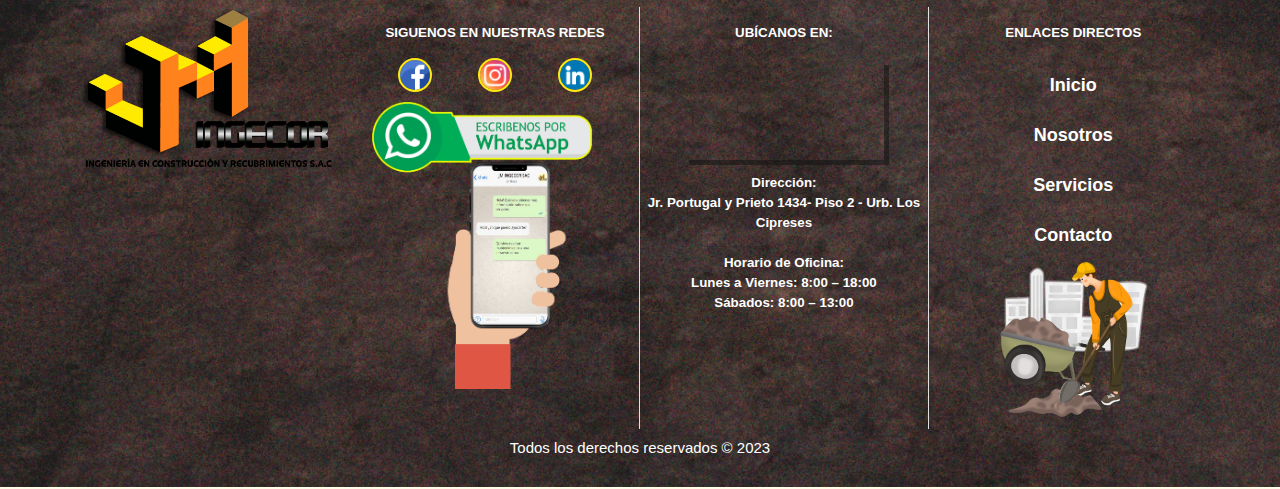
<file: servicio_3.html>
<!DOCTYPE html>
<html lang="en">

<head>
    <meta charset="UTF-8">
    <meta http-equiv="X-UA-Compatible" content="IE=edge">
    <meta name="viewport" content="width=device-width, initial-scale=1.0">
    <title>JM INGECOR</title>

    <!--CARGA DEL ICONO DE PESTAÑA-->
    <link rel="icon" type="image/x-icon" href="img/favicon.ico">
    <link rel="icon" type="image/png" href="img/favicon.png">

    <!--CARGA DE LA FUENTE-->
    <link rel="preconnect" href="https://fonts.googleapis.com">
    <link rel="preconnect" href="https://fonts.gstatic.com" crossorigin>
    <link href="https://fonts.googleapis.com/css2?family=Source+Sans+Pro:wght@400;700&display=swap" rel="stylesheet">

    <!--CARGA DEL CSS NORMALIZE Y HOJA DE ESTILOS-->
    <link rel="preload" href="css/normalize.css" as="style">
    <link rel="stylesheet" href="css/styles.css">

</head>

<body>

    <header class="header">
        <div class="header__fondo">
            <div class="contenedor">
                <div class="barra">
                    <a href="index.html">
                        <img class="logo" src="img/jm_ingecor_icon2.png" alt="icono de JM ingecor">
                    </a>
                    <nav class="navegacion">
                        <a href="index.html" class="navegacion__enlace">Inicio</a>
                        <a href="nosotros.html" class="navegacion__enlace">Nosotros</a>
                        <a href="index.html" class="navegacion__enlace">Servicios</a>
                        <a href="contacto.html" class="navegacion__enlace">Contacto</a>
                    </nav>
                </div>
            </div>

            <div class="header__texto">
                <h2 class="no-margin">JM INGECOR</h2>
                <p class="no-margin">Ingeniería en Construcción y Recubrimientos S.A.C</p>
            </div>

        </div>
    </header>

    <main class="contenedor sombra">
        <h4 class="contenedor__h4">Construcción y Mantenimiento de infraestructuras</h4>
        <img class="imagen_servicio" src="img/servicio_3_construccion.jpg" alt="imagen de recubrimientos">

        <div class="lista__servicio">
            <ul>
                <li>
                    <p>
                        Supervisión y asesoría en proyectos de construcción y obras civiles.
                    </p>
                </li>
                <li>
                    <p>
                        Ejecución de obras civiles en general.
                    </p>
                </li>
                <li>
                    <p>
                        Construcción de puentes y obras de arte.
                    </p>
                </li>
                <li>
                    <p>
                        Construcción de edificios completos.
                    </p>
                </li>
                <li>
                    <p>
                        Diseño y construcción de losas de concreto simple y concreto armado, alternativas con recubrimientos epóxidos y cementoso.
                    </p>
                </li>
            </ul>
        </div>


    </main>

    <footer class="footer">
        <div class="contenedor footer__grid">

            <div class="footer__segmento">
                <a href="index.html">
                    <img class="footer__logo" src="img/jm_ingecor_icon2.png" alt="icono de JM ingecor">
                </a>
            </div>

            <div class="footer__segmento">
                <p class="footer__segmento--subtitulo">Siguenos en Nuestras Redes</p>

                <div class="footer__segmento--redes">
                    <a href="https://www.facebook.com/jmingecor" target="_blank">
                        <img class="redes_icon" src="img/facebook.png" alt="icono de facebook">
                    </a>
                    <a href="https://www.facebook.com/jmingecor" target="_blank">
                        <img class="redes_icon" src="img/instagram.png" alt="icono de instagram">
                    </a>
                    <a href="https://www.linkedin.com/company/jm-ingecor-sac/" target="_blank">
                        <img class="redes_icon" src="img/linkedin.png" alt="icono de linkedin">
                    </a>
                </div>
                <a href="https://wa.me/51997013536?text=Hola! quiero más información sobre sus servicios" target="_blank">
                    <img class="footer_whatsApp" src="img/wpp_chat.png" alt="imagen de wppDM">
                </a>
            </div>

            <div class="footer__segmento">

                <p class="footer__segmento--subtitulo">Ubícanos en:</p>
                <div class="fotter__segmento--mapa">
                    <iframe class="mapa" src="https://www.google.com/maps/embed?pb=!1m18!1m12!1m3!1d3901.883000592525!2d-77.07741708483668!3d-12.051570291464122!2m3!1f0!2f0!3f0!3m2!1i1024!2i768!4f13.1!3m3!1m2!1s0x9105c9371f4b3a2f%3A0xda8e052eda94d518!2sJM%20INGECOR%20SAC!5e0!3m2!1ses-419!2spe!4v1680570265863!5m2!1ses-419!2spe"
                        width="600" height="450" style="border:0;" allowfullscreen="" loading="lazy" referrerpolicy="no-referrer-when-downgrade"></iframe>
                </div>
                <p class="footer__segmento--parrafo2">
                    <span class="texto__regular">Dirección:</span><br>Jr. Portugal y Prieto 1434- Piso 2 - Urb. Los Cipreses<br><br><span class="texto__regular">Horario de Oficina:</span><br>Lunes a Viernes: 8:00 – 18:00<br>Sábados: 8:00 – 13:00
                </p>
            </div>

            <div class="footer__segmento">

                <div class="footer__segmento--menu">
                    <p class="footer__segmento--subtitulo">Enlaces Directos</p>
                    <ul class="footer__lista">
                        <li><a href="index.html" class="navegacion__enlace">Inicio</a></li>
                        <li><a href="nosotros.html" class="navegacion__enlace">Nosotros</a></li>
                        <li><a href="#serviciosBrindados" class="navegacion__enlace">Servicios</a></li>
                        <li><a href="contacto.php" class="navegacion__enlace">Contacto</a></li>
                    </ul>
                    <img class="footer__constructor" src="img/footer__constructor.png" alt="imagen de constructor">
                </div>
            </div>


        </div>
        <p class="footer__derechos">Todos los derechos reservados &copy; 2023</p>
    </footer>

</body>

</html>
</file>
<file: css/styles.css>
/* CONFIGURACION GLOBAL */

:root {
    --fuenteHeading: 'Source Sans Pro', sans-serif;
    --fuenteParrafo: 'Open Sans', sans-serif;
    --primario: #ec812c;
    --secundario: #feea10;
    --oscuroOpcional: #937e47;
    --blanco: #ffffff;
    --negro: #000000;
    --amarilloFondo: #fffee9;
    --grisFooter: #e1e1e1;
}

html {
    box-sizing: border-box;
    font-size: 62.5%;
    /* 1 rem = 10px */
}

*,
*:before,
*:after {
    box-sizing: inherit;
}

body {
    background-image: url('../img/decoracion_fondo.png');
    background-repeat: repeat;
    background-size: 13rem;
    background-color: var(--amarilloFondo);
    font-family: var(--fuenteParrafo);
    font-size: 1.6rem;
    line-height: 2;
    scroll-behavior: smooth;
}

.contenedor {
    width: min(90%, 120rem);
    margin: 0 auto;
}

a {
    text-decoration: none;
}

h1,
h2,
h3,
h4 {
    font-family: var(--fuenteHeading);
    text-align: center;
}

h1 {
    font-size: 4.8rem;
}

h2 {
    font-size: 4rem;
}

h3 {
    font-size: 3.2rem;
}

h4 {
    font-size: 2.8rem;
}

img {
    max-width: 100%;
}


/* UTILIDADES */

.no-margin {
    margin: 0;
}

.no-padding {
    padding: 0;
}

.centrar-texto {
    text-align: center;
}


/* INICIO: CODIGO DEL HEADER COMPLETO */


/* CODIGO NUEVO INICIA */

.slideshow-container {
    position: relative;
    width: 100%;
    height: 100%;
    overflow: hidden;
}

.slide {
    position: absolute;
    top: 0;
    left: 0;
    width: 100%;
    height: 100%;
    object-fit: cover;
    opacity: 0;
    transition: opacity 1s ease-in-out;
}

.slide:first-child {
    opacity: 1;
}

.slide-navigation {
    position: absolute;
    top: 50%;
    left: 10px;
    transform: translateY(-50%);
    text-align: center;
    z-index: 1;
}


/* CODIGO NUEVO TERMINA */

.header {
    position: relative;
    height: 60rem;
    margin: -1rem -1rem 4rem;
    overflow: hidden;
}

.header__fondo {
    position: absolute;
    top: 0;
    right: 0;
    bottom: 0;
    left: 0;
    background-color: rgba(0, 0, 0, 0.25);
}

.slideshow-container {
    position: relative;
    width: 100%;
    height: 100%;
    overflow: hidden;
}

.slide:first-child {
    opacity: 1;
}

.slide-navigation {
    position: absolute;
    top: 50%;
    left: 10px;
    transform: translateY(-50%);
    text-align: center;
    z-index: 1;
}

.header__texto {
    text-align: center;
    color: #ffffff;
    margin-top: 2rem;
    text-shadow: 2px 2px 4px rgba(0, 0, 0, 0.7);
}

@media (min-width: 768px) {
    .header__texto {
        margin-top: 6rem;
        font-size: 2rem;
    }
}

.barra {
    padding-top: 3rem;
}

@media (min-width: 768px) {
    .barra {
        display: flex;
        justify-content: space-between;
        align-items: center;
    }
}

.descripcion {
    text-align: justify;
}

.logo {
    width: 30rem;
    margin-left: 3rem;
}

@media (min-width: 768px) {
    .logo {
        width: 30rem;
    }
}

@media (min-width: 768px) {
    .navegacion {
        display: flex;
        gap: 2rem;
        /* nuevo */
        background-color: var(--primario);
        padding: 2px;
        border-radius: 10px;
    }
}


/* CODIGO PARA SERVICIOS EN CELULAR */


/* CODIGO PARA SERVICIOS EN CELULAR */

.navegacion__enlace {
    display: block;
    text-align: center;
    font-size: 1.8rem;
    /* color: var(--blanco); */
    /* padding: 0 1rem; */
    border-radius: 2rem;
    /* nuevo */
    color: var(--blanco);
    text-decoration: none;
    font-weight: bold;
    padding: 7px 10px;
    margin: 0 5px;
    border-radius: 5px;
    transition: background-color 0.3s ease;
}

@media (max-width: 768px) {
    .navegacion__enlace {
        background-color: rgba(236, 129, 44, 0.5);
        margin-bottom: 0.5rem;
    }
}

.navegacion__enlace:hover,
.navegacion__enlace2:hover {
    background-color: var(--secundario);
    color: var(--negro);
}


/* CODIGO PARA EL MENU DESPLEGABLE DE SERVICIOS */

.dropdown__content {
    display: none;
    position: absolute;
    background-color: var(--primario);
    min-width: 160px;
    box-shadow: 0px 8px 16px 0px rgba(0, 0, 0, 0.2);
    z-index: 1;
    border-radius: 10px;
}

.dropdown__content a {
    color: var(--blanco);
    padding: 12px 16px;
    text-decoration: none;
    display: block;
    text-align: left;
}

.dropdown:hover .dropdown__content {
    display: block;
}

@media (min-width: 768px) {
    .contenido-principal {
        display: grid;
        grid-template-columns: 2fr 1fr;
        column-gap: 4rem;
    }
}

.navegacion__enlace2 {
    display: block;
    text-align: center;
    font-size: 1.8rem;
    border-radius: 2rem;
    /* nuevo */
    color: var(--blanco);
    text-decoration: none;
    font-weight: bold;
    padding: 7px 10px;
    margin: 0 5px;
    border-radius: 5px;
    transition: background-color 0.3s ease;
}


/* FINAL: CODIGO DEL HEADER COMPLETO */


/* INICIO: CODIGO DEL CONTENEDOR DE SECCIONES */

.sombra {
    box-shadow: 1rem 0.5rem 0.5rem rgba(20, 20, 20, 0.8);
    background-color: var(--blanco);
    padding: 2rem;
    border-radius: 1rem;
    flex: wrap;
}


/* FINAL: CODIGO DEL CONTENEDOR DE SECCIONES */


/* INICIO: CODIGO DEL MODULO DE LOS SERVICIOS */

.contenedor__h4 {
    text-transform: uppercase;
    margin: 0 1rem;
}

.grid {
    display: grid;
    grid-template-columns: repeat(1, 1fr);
    gap: 1rem 0.5rem;
    height: auto;
}

@media (min-width: 768px) {
    .grid {
        grid-template-columns: repeat(3, 1fr);
        gap: 10px;
    }
}

.servicio {
    background-color: var(--primario);
    padding: 1rem;
}

.servicio:hover {
    background-color: var(--oscuroOpcional);
}

.servicio__nombre {
    font-size: 2rem;
    font-weight: 700;
    color: var(--blanco);
    text-align: center;
    margin: 1rem 0;
    line-height: 1.2;
    font-family: var(--fuenteParrafo);
}


/* FIN: CODIGO DEL MODULO DE LOS SERVICIOS */


/* INICIO: CODIGO DEL FOOTER */

.footer {
    background-image: url(../img/footer_ladrillos.jpg);
    background-repeat: no-repeat;
    background-size: cover;
    padding-bottom: 2rem;
    padding-top: 2rem;
    margin: 4rem -1rem -1rem;
    text-align: center;
}

.footer__grid {
    display: grid;
    grid-template-columns: repeat(1, 1fr);
    gap: 1rem 0.5rem;
    height: auto;
    text-align: center;
}

@media (min-width: 768px) {
    .footer__grid {
        grid-template-columns: repeat(4, 1fr);
        gap: 0;
    }
    .footer__segmento {
        border-right: 1px solid var(--grisFooter);
    }
    .footer__segmento:not(:first-of-type):not(:last-of-type) {
        border-bottom: none;
    }
}

.footer__segmento:first-of-type,
.footer__segmento:last-of-type {
    border-right: none;
    border-bottom: none;
}

.footer__segmento {
    border-bottom: 1px solid var(--grisFooter);
}

.footer__lista {
    list-style: none;
    margin: 0;
    padding: 0;
}

.footer__logo {
    width: 25rem;
}

.footer__segmento--subtitulo {
    font-size: smaller;
    color: var(--blanco);
    font-weight: 700;
    text-transform: uppercase;
}


/* ICONOS DEL SEGMENTO REDES SOCIALES */

.footer__segmento--redes {
    display: flex;
    align-items: center;
    justify-content: center;
    gap: 5rem;
}

.redes_icon {
    width: 3rem;
    /* inicio: codigo para animaciond e iconos */
    display: inline-flex;
    border-radius: 50%;
    outline: 0.2rem solid var(--secundario);
    transition-property: outline-offset, outline-color, backgroud-color;
    transition-duration: 0.25s;
    /* fin: codigo para animaciond e iconos */
}

.footer_whatsApp {
    width: 60%;
}

@media (min-width: 768px) {
    .footer_whatsApp {
        width: 100%;
    }
}


/* inicio: codigo para animacion de iconos */

.redes_icon:hover {
    outline-offset: 0.4rem;
}

.redes_icon i {
    margin: auto;
}

.redes_icon:hover {
    animation: shake 0.25s;
}

@keyframes shake {
    10% {
        transform: rotate(15deg);
    }
    20% {
        transform: rotate(-15deg);
    }
    30% {
        transform: rotate(15deg);
    }
    40% {
        transform: rotate(-15deg);
    }
}


/* fin: codigo para animacion de iconos */


/* MAPA PARA UBICACION */

.fotter__segmento--mapa {
    display: flex;
    align-items: center;
    justify-content: center;
}

.mapa {
    width: 20rem;
    height: 10rem;
    overflow: hidden;
    box-shadow: 5px 5px 0px rgba(19, 19, 19, 0.54);
}

.footer__segmento--parrafo2 {
    font-size: smaller;
    color: var(--blanco);
    line-height: 2rem;
    font-weight: 800;
}

.texto__regular {
    font-weight: 900;
}

.footer__constructor {
    transform: scaleX(-1);
    width: 15rem;
}

.footer__derechos {
    font-size: 1.5rem;
    font-weight: 400;
    color: var(--blanco);
    text-align: center;
    margin: 1rem 0;
    line-height: 1.2;
    font-family: var(--fuenteParrafo);
}


/* INICIO : CODIGO PARA LA PAGINA DE CADA SERVICIO*/

.imagen_servicio {
    width: 85%;
    display: block;
    margin: 0 auto;
    border-radius: 2rem;
}

main p {
    text-align: justify;
}


/* CODIGO PARA SERVICIO 1*/

.subservicio__imagen {
    width: 60%;
    display: block;
    margin: 0 auto;
    border-radius: 2rem;
}

.subservicio__columna1 {
    flex-basis: 25%;
}

.subservicio__columna2 {
    flex-basis: 75%;
}

.subservicio__columna1--titulo {
    font-size: larger;
    margin: 0;
}

.subservicio {
    padding: 1rem;
}

@media (min-width: 768px) {
    .subservicio {
        display: flex;
        align-items: center;
        gap: 0.5rem;
        margin-bottom: 1rem;
    }
}


/* CODIGO PARA SERVICIO 2 y 3*/

.lista__servicio {
    display: flex;
    justify-content: center;
}


/* FIN: CODIGO PARA LA PAGINA DE CADA SERVICIO*/


/* INICIO: CODIGO PARA LA PAGINA CONTACTO */

label {
    font-weight: bold;
}

.formulario {
    display: flex;
    align-items: center;
    justify-content: center;
    background-color: var(--primario);
    /* utilizar el valor mas pequeño y nos ahorramos media queries*/
    width: min( 70rem, 100%);
    margin: 0 auto;
    padding: 2rem;
    border-radius: 1rem;
}

.formulario fieldset {
    border: none;
}

.alinear-derecha {
    justify-content: flex-end;
}

.flex {
    display: flex;
}


/* CODIGO PARA  MISION Y VISION DENTRO DE nosotros.html */

.grid-nosotros {
    position: relative;
    display: grid;
    grid-template-columns: repeat(1, 1fr);
    gap: 1rem 0.5rem;
    justify-items: center;
    height: auto;
    align-items: center;
}

@media (min-width: 768px) {
    .grid-nosotros {
        grid-template-columns: repeat(2, 1fr);
    }
}

.elemento-mision {
    background-color: var(--oscuroOpcional);
    padding: 1rem;
    border-radius: 1.5rem;
    position: relative;
}

.elemento-vision {
    background-color: #b6aa29;
    padding: 1rem;
    border-radius: 1.5rem;
}

.elemento__informacion {
    display: flex;
    flex-direction: column;
    justify-content: center;
    align-items: center;
}

.elemento__nombre-1 {
    text-transform: uppercase;
    font-size: 2rem;
    font-weight: 700;
    color: var(--blanco);
    text-align: center;
    margin: 1rem 0;
    line-height: 1.2;
    font-family: var(--fuenteParrafo);
    padding-bottom: 0.5rem;
    border-bottom: 1rem solid #b6aa29;
    width: 50%;
}

.elemento__nombre-2 {
    text-transform: uppercase;
    font-size: 2rem;
    font-weight: 700;
    color: var(--blanco);
    text-align: center;
    margin: 1rem 0;
    line-height: 1.2;
    font-family: var(--fuenteParrafo);
    padding-bottom: 0.5rem;
    border-bottom: 1rem solid var(--oscuroOpcional);
    width: 50%;
}

.elemento__imagen {
    opacity: 0.5;
}

.elemento-imagen_mision {
    background-image: url(/img/elemento_mision.png);
    background-position: center;
    border-radius: 1rem;
    background-size: cover;
    height: 55rem;
    display: flex;
    flex-direction: column;
    justify-content: center;
    align-items: center;
    text-align: center;
}

.elemento-imagen_vision {
    background-image: url(/img/elemento_vision.png);
    background-position: center;
    border-radius: 1rem;
    background-size: cover;
    height: 55rem;
    display: flex;
    flex-direction: column;
    justify-content: center;
    align-items: center;
    text-align: center;
}

.elemento-descripcion {
    padding: 0 1rem;
    color: #fff;
    font-size: 1.6rem;
    font-weight: bold;
    text-shadow: 2px 2px 2px #000;
}

@media (min-width: 768px) {
    .elemento-descripcion {
        font-size: 1.8rem;
    }
}
</file>
